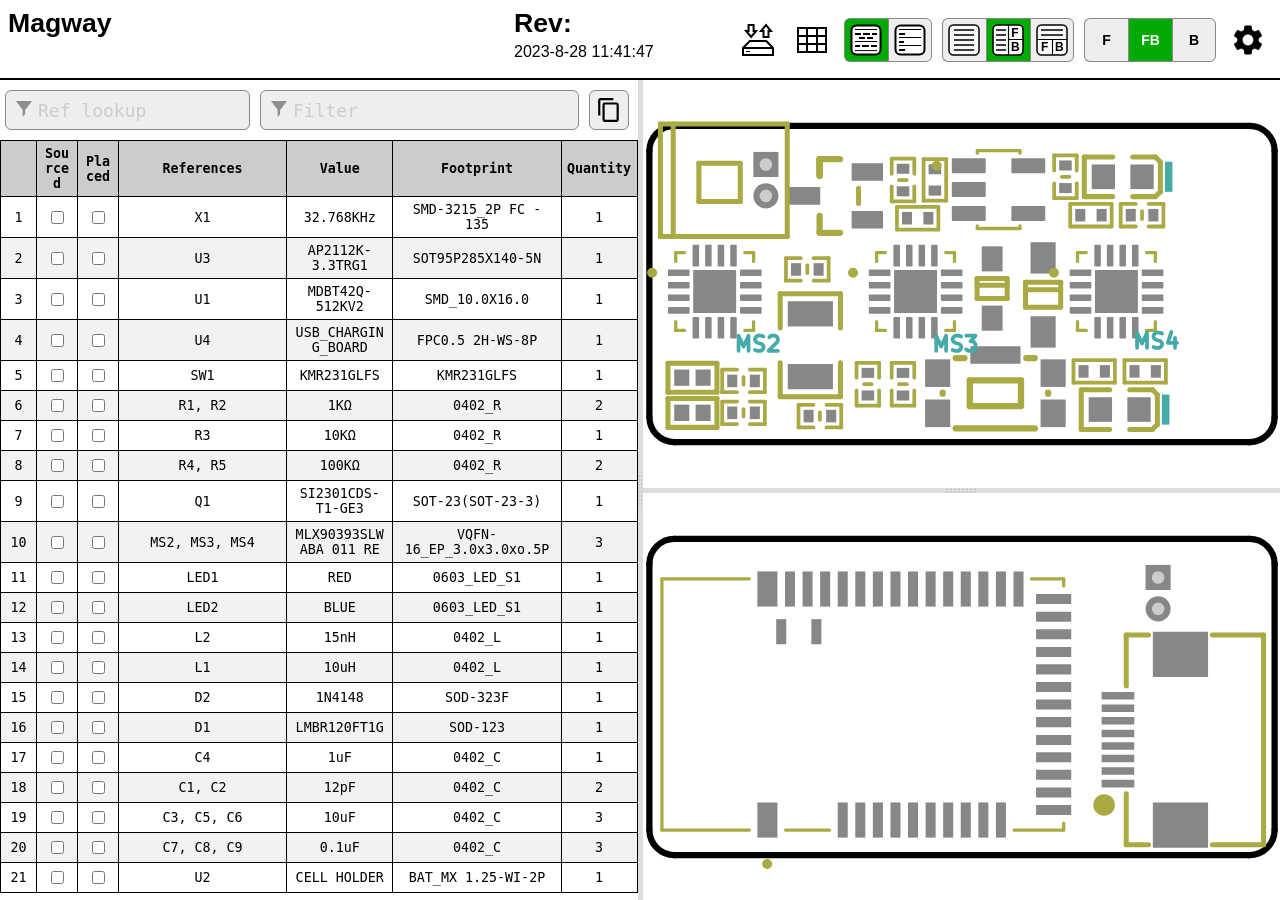
<file: pcb/PnPout/Magway.html>
﻿<!DOCTYPE html>
<html lang="en">

<head>
  <meta charset="UTF-8">
  <meta name="viewport" content="width=device-width, initial-scale=1.0">
  <title>Interactive BOM for KiCAD</title>
  <style type="text/css">
:root {
  --pcb-edge-color: black;
  --pad-color: #878787;
  --pad-hole-color: #CCCCCC;
  --pad-color-highlight: #D04040;
  --pin1-outline-color: #ffb629;
  --pin1-outline-color-highlight: #b4ff03;
  --silkscreen-edge-color: #aa4;
  --silkscreen-polygon-color: #4aa;
  --silkscreen-text-color: #4aa;
  --fabrication-edge-color: #907651;
  --fabrication-polygon-color: #907651;
  --fabrication-text-color: #a27c24;
  --track-color: #def5f1;
  --track-color-highlight: #D04040;
  --zone-color: #def5f1;
  --zone-color-highlight: #d0404080;
}

html, body {
  margin: 0px;
  height: 100%;
  font-family: Verdana, sans-serif;
}

.dark.topmostdiv {
  --pcb-edge-color: #eee;
  --pad-color: #808080;
  --pin1-outline-color: #ffa800;
  --pin1-outline-color-highlight: #ccff00;
  --track-color: #42524f;
  --zone-color: #42524f;
  background-color: #252c30;
  color: #eee;
}

button {
  background-color: #eee;
  border: 1px solid #888;
  color: black;
  height: 44px;
  width: 44px;
  text-align: center;
  text-decoration: none;
  display: inline-block;
  font-size: 14px;
  font-weight: bolder;
}

.dark button {
  /* This will be inverted */
  background-color: #c3b7b5;
}

button.depressed {
  background-color: #0a0;
  color: white;
}

.dark button.depressed {
  /* This will be inverted */
  background-color: #b3b;
}

button:focus {
  outline: 0;
}

button#tb-btn {
  background-image: url("data:image/svg+xml,%3Csvg xmlns='http://www.w3.org/2000/svg' viewBox='0 0 8.47 8.47'%3E%3Crect transform='translate(0 -288.53)' ry='1.17' y='288.8' x='.27' height='7.94' width='7.94' fill='%23f9f9f9'/%3E%3Cg transform='translate(0 -288.53)'%3E%3Crect width='7.94' height='7.94' x='.27' y='288.8' ry='1.17' fill='none' stroke='%23000' stroke-width='.4' stroke-linejoin='round'/%3E%3Cpath d='M1.32 290.12h5.82M1.32 291.45h5.82' fill='none' stroke='%23000' stroke-width='.4'/%3E%3Cpath d='M4.37 292.5v4.23M.26 292.63H8.2' fill='none' stroke='%23000' stroke-width='.3'/%3E%3Ctext font-weight='700' font-size='3.17' font-family='sans-serif'%3E%3Ctspan x='1.35' y='295.73'%3EF%3C/tspan%3E%3Ctspan x='5.03' y='295.68'%3EB%3C/tspan%3E%3C/text%3E%3C/g%3E%3C/svg%3E%0A");
}

button#lr-btn {
  background-image: url("data:image/svg+xml,%3Csvg xmlns='http://www.w3.org/2000/svg' viewBox='0 0 8.47 8.47'%3E%3Crect transform='translate(0 -288.53)' ry='1.17' y='288.8' x='.27' height='7.94' width='7.94' fill='%23f9f9f9'/%3E%3Cg transform='translate(0 -288.53)'%3E%3Crect width='7.94' height='7.94' x='.27' y='288.8' ry='1.17' fill='none' stroke='%23000' stroke-width='.4' stroke-linejoin='round'/%3E%3Cpath d='M1.06 290.12H3.7m-2.64 1.33H3.7m-2.64 1.32H3.7m-2.64 1.3H3.7m-2.64 1.33H3.7' fill='none' stroke='%23000' stroke-width='.4'/%3E%3Cpath d='M4.37 288.8v7.94m0-4.11h3.96' fill='none' stroke='%23000' stroke-width='.3'/%3E%3Ctext font-weight='700' font-size='3.17' font-family='sans-serif'%3E%3Ctspan x='5.11' y='291.96'%3EF%3C/tspan%3E%3Ctspan x='5.03' y='295.68'%3EB%3C/tspan%3E%3C/text%3E%3C/g%3E%3C/svg%3E%0A");
}

button#bom-btn {
  background-image: url("data:image/svg+xml,%3Csvg xmlns='http://www.w3.org/2000/svg' viewBox='0 0 8.47 8.47'%3E%3Crect transform='translate(0 -288.53)' ry='1.17' y='288.8' x='.27' height='7.94' width='7.94' fill='%23f9f9f9'/%3E%3Cg transform='translate(0 -288.53)' fill='none' stroke='%23000' stroke-width='.4'%3E%3Crect width='7.94' height='7.94' x='.27' y='288.8' ry='1.17' stroke-linejoin='round'/%3E%3Cpath d='M1.59 290.12h5.29M1.59 291.45h5.33M1.59 292.75h5.33M1.59 294.09h5.33M1.59 295.41h5.33'/%3E%3C/g%3E%3C/svg%3E");
}

button#bom-grouped-btn {
  background-image: url("data:image/svg+xml,%3Csvg xmlns='http://www.w3.org/2000/svg' width='32' height='32'%3E%3Cg stroke='%23000' stroke-linejoin='round' class='layer'%3E%3Crect width='29' height='29' x='1.5' y='1.5' stroke-width='2' fill='%23fff' rx='5' ry='5'/%3E%3Cpath stroke-linecap='square' stroke-width='2' d='M6 10h4m4 0h5m4 0h3M6.1 22h3m3.9 0h5m4 0h4m-16-8h4m4 0h4'/%3E%3Cpath stroke-linecap='null' d='M5 17.5h22M5 26.6h22M5 5.5h22'/%3E%3C/g%3E%3C/svg%3E");
}

button#bom-ungrouped-btn {
  background-image: url("data:image/svg+xml,%3Csvg xmlns='http://www.w3.org/2000/svg' width='32' height='32'%3E%3Cg stroke='%23000' stroke-linejoin='round' class='layer'%3E%3Crect width='29' height='29' x='1.5' y='1.5' stroke-width='2' fill='%23fff' rx='5' ry='5'/%3E%3Cpath stroke-linecap='square' stroke-width='2' d='M6 10h4m-4 8h3m-3 8h4'/%3E%3Cpath stroke-linecap='null' d='M5 13.5h22m-22 8h22M5 5.5h22'/%3E%3C/g%3E%3C/svg%3E");
}

button#bom-netlist-btn {
  background-image: url("data:image/svg+xml,%3Csvg xmlns='http://www.w3.org/2000/svg' width='32' height='32'%3E%3Cg fill='none' stroke='%23000' class='layer'%3E%3Crect width='29' height='29' x='1.5' y='1.5' stroke-width='2' fill='%23fff' rx='5' ry='5'/%3E%3Cpath stroke-width='2' d='M6 26l6-6v-8m13.8-6.3l-6 6v8'/%3E%3Ccircle cx='11.8' cy='9.5' r='2.8' stroke-width='2'/%3E%3Ccircle cx='19.8' cy='22.8' r='2.8' stroke-width='2'/%3E%3C/g%3E%3C/svg%3E");
}

button#copy {
  background-image: url("data:image/svg+xml,%3Csvg height='48' viewBox='0 0 48 48' width='48' xmlns='http://www.w3.org/2000/svg'%3E%3Cpath d='M0 0h48v48h-48z' fill='none'/%3E%3Cpath d='M32 2h-24c-2.21 0-4 1.79-4 4v28h4v-28h24v-4zm6 8h-22c-2.21 0-4 1.79-4 4v28c0 2.21 1.79 4 4 4h22c2.21 0 4-1.79 4-4v-28c0-2.21-1.79-4-4-4zm0 32h-22v-28h22v28z'/%3E%3C/svg%3E");
  background-position: 6px 6px;
  background-repeat: no-repeat;
  background-size: 26px 26px;
  border-radius: 6px;
  height: 40px;
  width: 40px;
  margin: 10px 5px;
}

button#copy:active {
    box-shadow: inset 0px 0px 5px #6c6c6c;
}

textarea.clipboard-temp {
  position: fixed;
  top: 0;
  left: 0;
  width: 2em;
  height: 2em;
  padding: 0;
  border: None;
  outline: None;
  box-shadow: None;
  background: transparent;
}

.left-most-button {
  border-right: 0;
  border-top-left-radius: 6px;
  border-bottom-left-radius: 6px;
}

.middle-button {
  border-right: 0;
}

.right-most-button {
  border-top-right-radius: 6px;
  border-bottom-right-radius: 6px;
}

.button-container {
  font-size: 0;
  margin: 10px 10px 10px 0px;
}

.dark .button-container {
  filter: invert(1);
}

.button-container button {
  background-size: 32px 32px;
  background-position: 5px 5px;
  background-repeat: no-repeat;
}

@media print {
  .hideonprint {
    display: none;
  }
}

canvas {
  cursor: crosshair;
}

canvas:active {
  cursor: grabbing;
}

.fileinfo {
  width: 100%;
  max-width: 1000px;
  border: none;
  padding: 5px;
}

.fileinfo .title {
  font-size: 20pt;
  font-weight: bold;
}

.fileinfo td {
  overflow: hidden;
  white-space: nowrap;
  max-width: 1px;
  width: 50%;
  text-overflow: ellipsis;
}

.bom {
  border-collapse: collapse;
  font-family: Consolas, "DejaVu Sans Mono", Monaco, monospace;
  font-size: 10pt;
  table-layout: fixed;
  width: 100%;
  margin-top: 1px;
}

.bom th, .bom td {
  border: 1px solid black;
  padding: 5px;
  word-wrap: break-word;
  text-align: center;
  position: relative;
}

.dark .bom th, .dark .bom td {
  border: 1px solid #777;
}

.bom th {
  background-color: #CCCCCC;
  background-clip: padding-box;
}

.dark .bom th {
  background-color: #3b4749;
}

.bom tr.highlighted:nth-child(n) {
  background-color: #cfc;
}

.dark .bom tr.highlighted:nth-child(n) {
  background-color: #226022;
}

.bom tr:nth-child(even) {
  background-color: #f2f2f2;
}

.dark .bom tr:nth-child(even) {
  background-color: #313b40;
}

.bom tr.checked {
  color: #aaa;
}

.dark .bom tr.checked {
  color: #666;
}

.bom tr {
  transition: background-color 0.2s;
}

.bom .numCol {
  width: 25px;
}

.bom .Description {
  width: 10%;
}

.bom .Part {
  width: 10%;
}

.bom .Value {
  width: 15%;
}

.bom .Quantity {
  width: 65px;
}

.bom th .sortmark {
  position: absolute;
  right: 1px;
  top: 1px;
  margin-top: -5px;
  border-width: 5px;
  border-style: solid;
  border-color: transparent transparent #221 transparent;
  transform-origin: 50% 85%;
  transition: opacity 0.2s, transform 0.4s;
}

.dark .bom th .sortmark {
  filter: invert(1);
}

.bom th .sortmark.none {
  opacity: 0;
}

.bom th .sortmark.desc {
  transform: rotate(180deg);
}

.bom th:hover .sortmark.none {
  opacity: 0.5;
}

.bom .bom-checkbox {
  width: 30px;
  position: relative;
  user-select: none;
  -moz-user-select: none;
}

.bom .bom-checkbox:before {
  content: "";
  position: absolute;
  border-width: 15px;
  border-style: solid;
  border-color: #51829f transparent transparent transparent;
  visibility: hidden;
  top: -15px;
}

.bom .bom-checkbox:after {
  content: "Double click to set/unset all";
  position: absolute;
  color: white;
  top: -35px;
  left: -26px;
  background: #51829f;
  padding: 5px 15px;
  border-radius: 8px;
  white-space: nowrap;
  visibility: hidden;
}

.bom .bom-checkbox:hover:before, .bom .bom-checkbox:hover:after {
  visibility: visible;
  transition: visibility 0.2s linear 1s;
}

.split {
  -webkit-box-sizing: border-box;
  -moz-box-sizing: border-box;
  box-sizing: border-box;
  overflow-y: auto;
  overflow-x: hidden;
  background-color: inherit;
}

.split.split-horizontal, .gutter.gutter-horizontal {
  height: 100%;
  float: left;
}

.gutter {
  background-color: #ddd;
  background-repeat: no-repeat;
  background-position: 50%;
  transition: background-color 0.3s;
}

.dark .gutter {
  background-color: #777;
}

.gutter.gutter-horizontal {
  background-image: url('[data-uri]');
  cursor: ew-resize;
  width: 5px;
}

.gutter.gutter-vertical {
  background-image: url('[data-uri]');
  cursor: ns-resize;
  height: 5px;
}

.searchbox {
  float: left;
  height: 40px;
  margin: 10px 5px;
  padding: 12px 32px;
  font-family: Consolas, "DejaVu Sans Mono", Monaco, monospace;
  font-size: 18px;
  box-sizing: border-box;
  border: 1px solid #888;
  border-radius: 6px;
  outline: none;
  background-color: #eee;
  transition: background-color 0.2s, border 0.2s;
  background-image: url('[data-uri]');
  background-position: 10px 10px;
  background-repeat: no-repeat;
}

.dark .searchbox {
  background-color: #111;
  color: #eee;
}

.searchbox::placeholder {
  color: #ccc;
}

.dark .searchbox::placeholder {
  color: #666;
}

.filter {
  width: calc(60% - 64px);
}

.reflookup {
  width: calc(40% - 10px);
}

input[type=text]:focus {
  background-color: white;
  border: 1px solid #333;
}

.dark input[type=text]:focus {
  background-color: #333;
  border: 1px solid #ccc;
}

mark.highlight {
  background-color: #5050ff;
  color: #fff;
  padding: 2px;
  border-radius: 6px;
}

.dark mark.highlight {
  background-color: #76a6da;
  color: #111;
}

.menubtn {
  background-color: white;
  border: none;
  background-image: url("data:image/svg+xml,%3Csvg xmlns='http://www.w3.org/2000/svg' width='36' height='36' viewBox='0 0 20 20'%3E%3Cpath fill='none' d='M0 0h20v20H0V0z'/%3E%3Cpath d='M15.95 10.78c.03-.25.05-.51.05-.78s-.02-.53-.06-.78l1.69-1.32c.15-.12.19-.34.1-.51l-1.6-2.77c-.1-.18-.31-.24-.49-.18l-1.99.8c-.42-.32-.86-.58-1.35-.78L12 2.34c-.03-.2-.2-.34-.4-.34H8.4c-.2 0-.36.14-.39.34l-.3 2.12c-.49.2-.94.47-1.35.78l-1.99-.8c-.18-.07-.39 0-.49.18l-1.6 2.77c-.1.18-.06.39.1.51l1.69 1.32c-.04.25-.07.52-.07.78s.02.53.06.78L2.37 12.1c-.15.12-.19.34-.1.51l1.6 2.77c.1.18.31.24.49.18l1.99-.8c.42.32.86.58 1.35.78l.3 2.12c.04.2.2.34.4.34h3.2c.2 0 .37-.14.39-.34l.3-2.12c.49-.2.94-.47 1.35-.78l1.99.8c.18.07.39 0 .49-.18l1.6-2.77c.1-.18.06-.39-.1-.51l-1.67-1.32zM10 13c-1.65 0-3-1.35-3-3s1.35-3 3-3 3 1.35 3 3-1.35 3-3 3z'/%3E%3C/svg%3E%0A");
  background-position: center;
  background-repeat: no-repeat;
}

.statsbtn {
  background-color: white;
  border: none;
  background-image: url("data:image/svg+xml,%3Csvg width='36' height='36' xmlns='http://www.w3.org/2000/svg'%3E%3Cpath d='M4 6h28v24H4V6zm0 8h28v8H4m9-16v24h10V5.8' fill='none' stroke='%23000' stroke-width='2'/%3E%3C/svg%3E");
  background-position: center;
  background-repeat: no-repeat;
}

.iobtn {
  background-color: white;
  border: none;
  background-image: url("data:image/svg+xml,%3Csvg xmlns='http://www.w3.org/2000/svg' width='36' height='36'%3E%3Cpath fill='none' stroke='%23000' stroke-width='2' d='M3 33v-7l6.8-7h16.5l6.7 7v7H3zM3.2 26H33M21 9l5-5.9 5 6h-2.5V15h-5V9H21zm-4.9 0l-5 6-5-6h2.5V3h5v6h2.5z'/%3E%3Cpath fill='none' stroke='%23000' d='M6.1 29.5H10'/%3E%3C/svg%3E");
  background-position: center;
  background-repeat: no-repeat;
}

.dark .statsbtn, .dark .savebtn, .dark .menubtn, .dark .iobtn {
  filter: invert(1);
}

.flexbox {
  display: flex;
  align-items: center;
  justify-content: space-between;
  width: 100%;
}

.savebtn {
  background-color: #d6d6d6;
  width: auto;
  height: 30px;
  flex-grow: 1;
  margin: 5px;
  border-radius: 4px;
}

.savebtn:active {
  background-color: #0a0;
  color: white;
}

.dark .savebtn:active {
  /* This will be inverted */
  background-color: #b3b;
}

.stats {
  border-collapse: collapse;
  font-size: 12pt;
  table-layout: fixed;
  width: 100%;
  min-width: 450px;
}

.dark .stats td {
  border: 1px solid #bbb;
}

.stats td {
  border: 1px solid black;
  padding: 5px;
  word-wrap: break-word;
  text-align: center;
  position: relative;
}

#checkbox-stats div {
  position: absolute;
  left: 0;
  top: 0;
  height: 100%;
  width: 100%;
  display: flex;
  align-items: center;
  justify-content: center;
}

#checkbox-stats .bar {
  background-color: rgba(28, 251, 0, 0.6);
}

.menu {
  position: relative;
  display: inline-block;
  margin: 10px 10px 10px 0px;
}

.menu-content {
  display: none;
  position: absolute;
  background-color: white;
  right: 0;
  min-width: 300px;
  box-shadow: 0px 8px 16px 0px rgba(0, 0, 0, 0.2);
  z-index: 100;
  padding: 8px;
}

.dark .menu-content {
  background-color: #111;
}

.menu:hover .menu-content {
  display: block;
}

.menu:hover .menubtn, .menu:hover .iobtn, .menu:hover .statsbtn {
  background-color: #eee;
}

.menu-label {
  display: inline-block;
  padding: 8px;
  border: 1px solid #ccc;
  border-top: 0;
  width: calc(100% - 18px);
}

.menu-label-top {
  border-top: 1px solid #ccc;
}

.menu-textbox {
  float: left;
  height: 24px;
  margin: 10px 5px;
  padding: 5px 5px;
  font-family: Consolas, "DejaVu Sans Mono", Monaco, monospace;
  font-size: 14px;
  box-sizing: border-box;
  border: 1px solid #888;
  border-radius: 4px;
  outline: none;
  background-color: #eee;
  transition: background-color 0.2s, border 0.2s;
  width: calc(100% - 10px);
}

.menu-textbox.invalid, .dark .menu-textbox.invalid {
  color: red;
}

.dark .menu-textbox {
  background-color: #222;
  color: #eee;
}

.radio-container {
  margin: 4px;
}

.topmostdiv {
  width: 100%;
  height: 100%;
  background-color: white;
  transition: background-color 0.3s;
}

#top {
  height: 78px;
  border-bottom: 2px solid black;
}

.dark #top {
  border-bottom: 2px solid #ccc;
}

#dbg {
  display: block;
}

::-webkit-scrollbar {
  width: 8px;
}

::-webkit-scrollbar-track {
  background: #aaa;
}

::-webkit-scrollbar-thumb {
  background: #666;
  border-radius: 3px;
}

::-webkit-scrollbar-thumb:hover {
  background: #555;
}

.slider {
  -webkit-appearance: none;
  width: 100%;
  margin: 3px 0;
  padding: 0;
  outline: none;
  opacity: 0.7;
  -webkit-transition: .2s;
  transition: opacity .2s;
  border-radius: 3px;
}

.slider:hover {
  opacity: 1;
}

.slider:focus {
  outline: none;
}

.slider::-webkit-slider-runnable-track {
  -webkit-appearance: none;
  width: 100%;
  height: 8px;
  background: #d3d3d3;
  border-radius: 3px;
  border: none;
}

.slider::-webkit-slider-thumb {
  -webkit-appearance: none;
  width: 15px;
  height: 15px;
  border-radius: 50%;
  background: #0a0;
  cursor: pointer;
  margin-top: -4px;
}

.dark .slider::-webkit-slider-thumb {
  background: #3d3;
}

.slider::-moz-range-thumb {
  width: 15px;
  height: 15px;
  border-radius: 50%;
  background: #0a0;
  cursor: pointer;
}

.slider::-moz-range-track {
  height: 8px;
  background: #d3d3d3;
  border-radius: 3px;
}

.dark .slider::-moz-range-thumb {
  background: #3d3;
}

.slider::-ms-track {
  width: 100%;
  height: 8px;
  border-width: 3px 0;
  background: transparent;
  border-color: transparent;
  color: transparent;
  transition: opacity .2s;
}

.slider::-ms-fill-lower {
  background: #d3d3d3;
  border: none;
  border-radius: 3px;
}

.slider::-ms-fill-upper {
  background: #d3d3d3;
  border: none;
  border-radius: 3px;
}

.slider::-ms-thumb {
  width: 15px;
  height: 15px;
  border-radius: 50%;
  background: #0a0;
  cursor: pointer;
  margin: 0;
}

.shameless-plug {
  font-size: 0.8em;
  text-align: center;
  display: block;
}

a {
  color: #0278a4;
}

.dark a {
  color: #00b9fd;
}

#frontcanvas, #backcanvas {
    touch-action: none;
}


  </style>
  <script type="text/javascript" >
///////////////////////////////////////////////
/*
  Split.js - v1.3.5
  MIT License
  https://github.com/nathancahill/Split.js
*/
!function(e,t){"object"==typeof exports&&"undefined"!=typeof module?module.exports=t():"function"==typeof define&&define.amd?define(t):e.Split=t()}(this,function(){"use strict";var e=window,t=e.document,n="addEventListener",i="removeEventListener",r="getBoundingClientRect",s=function(){return!1},o=e.attachEvent&&!e[n],a=["","-webkit-","-moz-","-o-"].filter(function(e){var n=t.createElement("div");return n.style.cssText="width:"+e+"calc(9px)",!!n.style.length}).shift()+"calc",l=function(e){return"string"==typeof e||e instanceof String?t.querySelector(e):e};return function(u,c){function z(e,t,n){var i=A(y,t,n);Object.keys(i).forEach(function(t){return e.style[t]=i[t]})}function h(e,t){var n=B(y,t);Object.keys(n).forEach(function(t){return e.style[t]=n[t]})}function f(e){var t=E[this.a],n=E[this.b],i=t.size+n.size;t.size=e/this.size*i,n.size=i-e/this.size*i,z(t.element,t.size,this.aGutterSize),z(n.element,n.size,this.bGutterSize)}function m(e){var t;this.dragging&&((t="touches"in e?e.touches[0][b]-this.start:e[b]-this.start)<=E[this.a].minSize+M+this.aGutterSize?t=E[this.a].minSize+this.aGutterSize:t>=this.size-(E[this.b].minSize+M+this.bGutterSize)&&(t=this.size-(E[this.b].minSize+this.bGutterSize)),f.call(this,t),c.onDrag&&c.onDrag())}function g(){var e=E[this.a].element,t=E[this.b].element;this.size=e[r]()[y]+t[r]()[y]+this.aGutterSize+this.bGutterSize,this.start=e[r]()[G]}function d(){var t=this,n=E[t.a].element,r=E[t.b].element;t.dragging&&c.onDragEnd&&c.onDragEnd(),t.dragging=!1,e[i]("mouseup",t.stop),e[i]("touchend",t.stop),e[i]("touchcancel",t.stop),t.parent[i]("mousemove",t.move),t.parent[i]("touchmove",t.move),delete t.stop,delete t.move,n[i]("selectstart",s),n[i]("dragstart",s),r[i]("selectstart",s),r[i]("dragstart",s),n.style.userSelect="",n.style.webkitUserSelect="",n.style.MozUserSelect="",n.style.pointerEvents="",r.style.userSelect="",r.style.webkitUserSelect="",r.style.MozUserSelect="",r.style.pointerEvents="",t.gutter.style.cursor="",t.parent.style.cursor=""}function S(t){var i=this,r=E[i.a].element,o=E[i.b].element;!i.dragging&&c.onDragStart&&c.onDragStart(),t.preventDefault(),i.dragging=!0,i.move=m.bind(i),i.stop=d.bind(i),e[n]("mouseup",i.stop),e[n]("touchend",i.stop),e[n]("touchcancel",i.stop),i.parent[n]("mousemove",i.move),i.parent[n]("touchmove",i.move),r[n]("selectstart",s),r[n]("dragstart",s),o[n]("selectstart",s),o[n]("dragstart",s),r.style.userSelect="none",r.style.webkitUserSelect="none",r.style.MozUserSelect="none",r.style.pointerEvents="none",o.style.userSelect="none",o.style.webkitUserSelect="none",o.style.MozUserSelect="none",o.style.pointerEvents="none",i.gutter.style.cursor=j,i.parent.style.cursor=j,g.call(i)}function v(e){e.forEach(function(t,n){if(n>0){var i=F[n-1],r=E[i.a],s=E[i.b];r.size=e[n-1],s.size=t,z(r.element,r.size,i.aGutterSize),z(s.element,s.size,i.bGutterSize)}})}function p(){F.forEach(function(e){e.parent.removeChild(e.gutter),E[e.a].element.style[y]="",E[e.b].element.style[y]=""})}void 0===c&&(c={});var y,b,G,E,w=l(u[0]).parentNode,D=e.getComputedStyle(w).flexDirection,U=c.sizes||u.map(function(){return 100/u.length}),k=void 0!==c.minSize?c.minSize:100,x=Array.isArray(k)?k:u.map(function(){return k}),L=void 0!==c.gutterSize?c.gutterSize:10,M=void 0!==c.snapOffset?c.snapOffset:30,O=c.direction||"horizontal",j=c.cursor||("horizontal"===O?"ew-resize":"ns-resize"),C=c.gutter||function(e,n){var i=t.createElement("div");return i.className="gutter gutter-"+n,i},A=c.elementStyle||function(e,t,n){var i={};return"string"==typeof t||t instanceof String?i[e]=t:i[e]=o?t+"%":a+"("+t+"% - "+n+"px)",i},B=c.gutterStyle||function(e,t){return n={},n[e]=t+"px",n;var n};"horizontal"===O?(y="width","clientWidth",b="clientX",G="left","paddingLeft"):"vertical"===O&&(y="height","clientHeight",b="clientY",G="top","paddingTop");var F=[];return E=u.map(function(e,t){var i,s={element:l(e),size:U[t],minSize:x[t]};if(t>0&&(i={a:t-1,b:t,dragging:!1,isFirst:1===t,isLast:t===u.length-1,direction:O,parent:w},i.aGutterSize=L,i.bGutterSize=L,i.isFirst&&(i.aGutterSize=L/2),i.isLast&&(i.bGutterSize=L/2),"row-reverse"===D||"column-reverse"===D)){var a=i.a;i.a=i.b,i.b=a}if(!o&&t>0){var c=C(t,O);h(c,L),c[n]("mousedown",S.bind(i)),c[n]("touchstart",S.bind(i)),w.insertBefore(c,s.element),i.gutter=c}0===t||t===u.length-1?z(s.element,s.size,L/2):z(s.element,s.size,L);var f=s.element[r]()[y];return f<s.minSize&&(s.minSize=f),t>0&&F.push(i),s}),o?{setSizes:v,destroy:p}:{setSizes:v,getSizes:function(){return E.map(function(e){return e.size})},collapse:function(e){if(e===F.length){var t=F[e-1];g.call(t),o||f.call(t,t.size-t.bGutterSize)}else{var n=F[e];g.call(n),o||f.call(n,n.aGutterSize)}},destroy:p}}});

///////////////////////////////////////////////

///////////////////////////////////////////////
// Copyright (c) 2013 Pieroxy <pieroxy@pieroxy.net>
// This work is free. You can redistribute it and/or modify it
// under the terms of the WTFPL, Version 2
// For more information see LICENSE.txt or http://www.wtfpl.net/
//
// For more information, the home page:
// http://pieroxy.net/blog/pages/lz-string/testing.html
//
// LZ-based compression algorithm, version 1.4.4
var LZString=function(){var o=String.fromCharCode,i={};var n={decompressFromBase64:function(o){return null==o?"":""==o?null:n._decompress(o.length,32,function(n){return function(o,n){if(!i[o]){i[o]={};for(var t=0;t<o.length;t++)i[o][o.charAt(t)]=t}return i[o][n]}("ABCDEFGHIJKLMNOPQRSTUVWXYZabcdefghijklmnopqrstuvwxyz0123456789+/=",o.charAt(n))})},_decompress:function(i,n,t){var r,e,a,s,p,u,l,f=[],c=4,d=4,h=3,v="",g=[],m={val:t(0),position:n,index:1};for(r=0;r<3;r+=1)f[r]=r;for(a=0,p=Math.pow(2,2),u=1;u!=p;)s=m.val&m.position,m.position>>=1,0==m.position&&(m.position=n,m.val=t(m.index++)),a|=(s>0?1:0)*u,u<<=1;switch(a){case 0:for(a=0,p=Math.pow(2,8),u=1;u!=p;)s=m.val&m.position,m.position>>=1,0==m.position&&(m.position=n,m.val=t(m.index++)),a|=(s>0?1:0)*u,u<<=1;l=o(a);break;case 1:for(a=0,p=Math.pow(2,16),u=1;u!=p;)s=m.val&m.position,m.position>>=1,0==m.position&&(m.position=n,m.val=t(m.index++)),a|=(s>0?1:0)*u,u<<=1;l=o(a);break;case 2:return""}for(f[3]=l,e=l,g.push(l);;){if(m.index>i)return"";for(a=0,p=Math.pow(2,h),u=1;u!=p;)s=m.val&m.position,m.position>>=1,0==m.position&&(m.position=n,m.val=t(m.index++)),a|=(s>0?1:0)*u,u<<=1;switch(l=a){case 0:for(a=0,p=Math.pow(2,8),u=1;u!=p;)s=m.val&m.position,m.position>>=1,0==m.position&&(m.position=n,m.val=t(m.index++)),a|=(s>0?1:0)*u,u<<=1;f[d++]=o(a),l=d-1,c--;break;case 1:for(a=0,p=Math.pow(2,16),u=1;u!=p;)s=m.val&m.position,m.position>>=1,0==m.position&&(m.position=n,m.val=t(m.index++)),a|=(s>0?1:0)*u,u<<=1;f[d++]=o(a),l=d-1,c--;break;case 2:return g.join("")}if(0==c&&(c=Math.pow(2,h),h++),f[l])v=f[l];else{if(l!==d)return null;v=e+e.charAt(0)}g.push(v),f[d++]=e+v.charAt(0),e=v,0==--c&&(c=Math.pow(2,h),h++)}}};return n}();"function"==typeof define&&define.amd?define(function(){return LZString}):"undefined"!=typeof module&&null!=module?module.exports=LZString:"undefined"!=typeof angular&&null!=angular&&angular.module("LZString",[]).factory("LZString",function(){return LZString});
///////////////////////////////////////////////

///////////////////////////////////////////////
/*!
 * PEP v0.4.3 | https://github.com/jquery/PEP
 * Copyright jQuery Foundation and other contributors | http://jquery.org/license
 */
!function(a,b){"object"==typeof exports&&"undefined"!=typeof module?module.exports=b():"function"==typeof define&&define.amd?define(b):a.PointerEventsPolyfill=b()}(this,function(){"use strict";function a(a,b){b=b||Object.create(null);var c=document.createEvent("Event");c.initEvent(a,b.bubbles||!1,b.cancelable||!1);
for(var d,e=2;e<m.length;e++)d=m[e],c[d]=b[d]||n[e];c.buttons=b.buttons||0;
var f=0;return f=b.pressure&&c.buttons?b.pressure:c.buttons?.5:0,c.x=c.clientX,c.y=c.clientY,c.pointerId=b.pointerId||0,c.width=b.width||0,c.height=b.height||0,c.pressure=f,c.tiltX=b.tiltX||0,c.tiltY=b.tiltY||0,c.twist=b.twist||0,c.tangentialPressure=b.tangentialPressure||0,c.pointerType=b.pointerType||"",c.hwTimestamp=b.hwTimestamp||0,c.isPrimary=b.isPrimary||!1,c}function b(){this.array=[],this.size=0}function c(a,b,c,d){this.addCallback=a.bind(d),this.removeCallback=b.bind(d),this.changedCallback=c.bind(d),A&&(this.observer=new A(this.mutationWatcher.bind(this)))}function d(a){return"body /shadow-deep/ "+e(a)}function e(a){return'[touch-action="'+a+'"]'}function f(a){return"{ -ms-touch-action: "+a+"; touch-action: "+a+"; }"}function g(){if(F){D.forEach(function(a){String(a)===a?(E+=e(a)+f(a)+"\n",G&&(E+=d(a)+f(a)+"\n")):(E+=a.selectors.map(e)+f(a.rule)+"\n",G&&(E+=a.selectors.map(d)+f(a.rule)+"\n"))});var a=document.createElement("style");a.textContent=E,document.head.appendChild(a)}}function h(){if(!window.PointerEvent){if(window.PointerEvent=a,window.navigator.msPointerEnabled){var b=window.navigator.msMaxTouchPoints;Object.defineProperty(window.navigator,"maxTouchPoints",{value:b,enumerable:!0}),u.registerSource("ms",_)}else Object.defineProperty(window.navigator,"maxTouchPoints",{value:0,enumerable:!0}),u.registerSource("mouse",N),void 0!==window.ontouchstart&&u.registerSource("touch",V);u.register(document)}}function i(a){if(!u.pointermap.has(a)){var b=new Error("InvalidPointerId");throw b.name="InvalidPointerId",b}}function j(a){for(var b=a.parentNode;b&&b!==a.ownerDocument;)b=b.parentNode;if(!b){var c=new Error("InvalidStateError");throw c.name="InvalidStateError",c}}function k(a){var b=u.pointermap.get(a);return 0!==b.buttons}function l(){window.Element&&!Element.prototype.setPointerCapture&&Object.defineProperties(Element.prototype,{setPointerCapture:{value:W},releasePointerCapture:{value:X},hasPointerCapture:{value:Y}})}
var m=["bubbles","cancelable","view","detail","screenX","screenY","clientX","clientY","ctrlKey","altKey","shiftKey","metaKey","button","relatedTarget","pageX","pageY"],n=[!1,!1,null,null,0,0,0,0,!1,!1,!1,!1,0,null,0,0],o=window.Map&&window.Map.prototype.forEach,p=o?Map:b;b.prototype={set:function(a,b){return void 0===b?this["delete"](a):(this.has(a)||this.size++,void(this.array[a]=b))},has:function(a){return void 0!==this.array[a]},"delete":function(a){this.has(a)&&(delete this.array[a],this.size--)},get:function(a){return this.array[a]},clear:function(){this.array.length=0,this.size=0},forEach:function(a,b){return this.array.forEach(function(c,d){a.call(b,c,d,this)},this)}};var q=["bubbles","cancelable","view","detail","screenX","screenY","clientX","clientY","ctrlKey","altKey","shiftKey","metaKey","button","relatedTarget","buttons","pointerId","width","height","pressure","tiltX","tiltY","pointerType","hwTimestamp","isPrimary","type","target","currentTarget","which","pageX","pageY","timeStamp"],r=[!1,!1,null,null,0,0,0,0,!1,!1,!1,!1,0,null,0,0,0,0,0,0,0,"",0,!1,"",null,null,0,0,0,0],s={pointerover:1,pointerout:1,pointerenter:1,pointerleave:1},t="undefined"!=typeof SVGElementInstance,u={pointermap:new p,eventMap:Object.create(null),captureInfo:Object.create(null),eventSources:Object.create(null),eventSourceList:[],registerSource:function(a,b){var c=b,d=c.events;d&&(d.forEach(function(a){c[a]&&(this.eventMap[a]=c[a].bind(c))},this),this.eventSources[a]=c,this.eventSourceList.push(c))},register:function(a){for(var b,c=this.eventSourceList.length,d=0;d<c&&(b=this.eventSourceList[d]);d++)
b.register.call(b,a)},unregister:function(a){for(var b,c=this.eventSourceList.length,d=0;d<c&&(b=this.eventSourceList[d]);d++)
b.unregister.call(b,a)},contains:function(a,b){try{return a.contains(b)}catch(c){return!1}},down:function(a){a.bubbles=!0,this.fireEvent("pointerdown",a)},move:function(a){a.bubbles=!0,this.fireEvent("pointermove",a)},up:function(a){a.bubbles=!0,this.fireEvent("pointerup",a)},enter:function(a){a.bubbles=!1,this.fireEvent("pointerenter",a)},leave:function(a){a.bubbles=!1,this.fireEvent("pointerleave",a)},over:function(a){a.bubbles=!0,this.fireEvent("pointerover",a)},out:function(a){a.bubbles=!0,this.fireEvent("pointerout",a)},cancel:function(a){a.bubbles=!0,this.fireEvent("pointercancel",a)},leaveOut:function(a){this.out(a),this.propagate(a,this.leave,!1)},enterOver:function(a){this.over(a),this.propagate(a,this.enter,!0)},eventHandler:function(a){if(!a._handledByPE){var b=a.type,c=this.eventMap&&this.eventMap[b];c&&c(a),a._handledByPE=!0}},listen:function(a,b){b.forEach(function(b){this.addEvent(a,b)},this)},unlisten:function(a,b){b.forEach(function(b){this.removeEvent(a,b)},this)},addEvent:function(a,b){a.addEventListener(b,this.boundHandler)},removeEvent:function(a,b){a.removeEventListener(b,this.boundHandler)},makeEvent:function(b,c){this.captureInfo[c.pointerId]&&(c.relatedTarget=null);var d=new a(b,c);return c.preventDefault&&(d.preventDefault=c.preventDefault),d._target=d._target||c.target,d},fireEvent:function(a,b){var c=this.makeEvent(a,b);return this.dispatchEvent(c)},cloneEvent:function(a){for(var b,c=Object.create(null),d=0;d<q.length;d++)b=q[d],c[b]=a[b]||r[d],!t||"target"!==b&&"relatedTarget"!==b||c[b]instanceof SVGElementInstance&&(c[b]=c[b].correspondingUseElement);return a.preventDefault&&(c.preventDefault=function(){a.preventDefault()}),c},getTarget:function(a){var b=this.captureInfo[a.pointerId];return b?a._target!==b&&a.type in s?void 0:b:a._target},propagate:function(a,b,c){for(var d=a.target,e=[];d!==document&&!d.contains(a.relatedTarget);) if(e.push(d),d=d.parentNode,!d)return;c&&e.reverse(),e.forEach(function(c){a.target=c,b.call(this,a)},this)},setCapture:function(b,c,d){this.captureInfo[b]&&this.releaseCapture(b,d),this.captureInfo[b]=c,this.implicitRelease=this.releaseCapture.bind(this,b,d),document.addEventListener("pointerup",this.implicitRelease),document.addEventListener("pointercancel",this.implicitRelease);var e=new a("gotpointercapture");e.pointerId=b,e._target=c,d||this.asyncDispatchEvent(e)},releaseCapture:function(b,c){var d=this.captureInfo[b];if(d){this.captureInfo[b]=void 0,document.removeEventListener("pointerup",this.implicitRelease),document.removeEventListener("pointercancel",this.implicitRelease);var e=new a("lostpointercapture");e.pointerId=b,e._target=d,c||this.asyncDispatchEvent(e)}},dispatchEvent:/*scope.external.dispatchEvent || */function(a){var b=this.getTarget(a);if(b)return b.dispatchEvent(a)},asyncDispatchEvent:function(a){requestAnimationFrame(this.dispatchEvent.bind(this,a))}};u.boundHandler=u.eventHandler.bind(u);var v={shadow:function(a){if(a)return a.shadowRoot||a.webkitShadowRoot},canTarget:function(a){return a&&Boolean(a.elementFromPoint)},targetingShadow:function(a){var b=this.shadow(a);if(this.canTarget(b))return b},olderShadow:function(a){var b=a.olderShadowRoot;if(!b){var c=a.querySelector("shadow");c&&(b=c.olderShadowRoot)}return b},allShadows:function(a){for(var b=[],c=this.shadow(a);c;)b.push(c),c=this.olderShadow(c);return b},searchRoot:function(a,b,c){if(a){var d,e,f=a.elementFromPoint(b,c);for(e=this.targetingShadow(f);e;){if(d=e.elementFromPoint(b,c)){var g=this.targetingShadow(d);return this.searchRoot(g,b,c)||d} e=this.olderShadow(e)} return f}},owner:function(a){
for(var b=a;b.parentNode;)b=b.parentNode;
return b.nodeType!==Node.DOCUMENT_NODE&&b.nodeType!==Node.DOCUMENT_FRAGMENT_NODE&&(b=document),b},findTarget:function(a){var b=a.clientX,c=a.clientY,d=this.owner(a.target);
return d.elementFromPoint(b,c)||(d=document),this.searchRoot(d,b,c)}},w=Array.prototype.forEach.call.bind(Array.prototype.forEach),x=Array.prototype.map.call.bind(Array.prototype.map),y=Array.prototype.slice.call.bind(Array.prototype.slice),z=Array.prototype.filter.call.bind(Array.prototype.filter),A=window.MutationObserver||window.WebKitMutationObserver,B="[touch-action]",C={subtree:!0,childList:!0,attributes:!0,attributeOldValue:!0,attributeFilter:["touch-action"]};c.prototype={watchSubtree:function(a){
//
this.observer&&v.canTarget(a)&&this.observer.observe(a,C)},enableOnSubtree:function(a){this.watchSubtree(a),a===document&&"complete"!==document.readyState?this.installOnLoad():this.installNewSubtree(a)},installNewSubtree:function(a){w(this.findElements(a),this.addElement,this)},findElements:function(a){return a.querySelectorAll?a.querySelectorAll(B):[]},removeElement:function(a){this.removeCallback(a)},addElement:function(a){this.addCallback(a)},elementChanged:function(a,b){this.changedCallback(a,b)},concatLists:function(a,b){return a.concat(y(b))},
installOnLoad:function(){document.addEventListener("readystatechange",function(){"complete"===document.readyState&&this.installNewSubtree(document)}.bind(this))},isElement:function(a){return a.nodeType===Node.ELEMENT_NODE},flattenMutationTree:function(a){
var b=x(a,this.findElements,this);
return b.push(z(a,this.isElement)),b.reduce(this.concatLists,[])},mutationWatcher:function(a){a.forEach(this.mutationHandler,this)},mutationHandler:function(a){if("childList"===a.type){var b=this.flattenMutationTree(a.addedNodes);b.forEach(this.addElement,this);var c=this.flattenMutationTree(a.removedNodes);c.forEach(this.removeElement,this)}else"attributes"===a.type&&this.elementChanged(a.target,a.oldValue)}};var D=["none","auto","pan-x","pan-y",{rule:"pan-x pan-y",selectors:["pan-x pan-y","pan-y pan-x"]}],E="",F=window.PointerEvent||window.MSPointerEvent,G=!window.ShadowDOMPolyfill&&document.head.createShadowRoot,H=u.pointermap,I=25,J=[1,4,2,8,16],K=!1;try{K=1===new MouseEvent("test",{buttons:1}).buttons}catch(L){}
var M,N={POINTER_ID:1,POINTER_TYPE:"mouse",events:["mousedown","mousemove","mouseup","mouseover","mouseout"],register:function(a){u.listen(a,this.events)},unregister:function(a){u.unlisten(a,this.events)},lastTouches:[],
isEventSimulatedFromTouch:function(a){for(var b,c=this.lastTouches,d=a.clientX,e=a.clientY,f=0,g=c.length;f<g&&(b=c[f]);f++){
var h=Math.abs(d-b.x),i=Math.abs(e-b.y);if(h<=I&&i<=I)return!0}},prepareEvent:function(a){var b=u.cloneEvent(a),c=b.preventDefault;return b.preventDefault=function(){a.preventDefault(),c()},b.pointerId=this.POINTER_ID,b.isPrimary=!0,b.pointerType=this.POINTER_TYPE,b},prepareButtonsForMove:function(a,b){var c=H.get(this.POINTER_ID);
0!==b.which&&c?a.buttons=c.buttons:a.buttons=0,b.buttons=a.buttons},mousedown:function(a){if(!this.isEventSimulatedFromTouch(a)){var b=H.get(this.POINTER_ID),c=this.prepareEvent(a);K||(c.buttons=J[c.button],b&&(c.buttons|=b.buttons),a.buttons=c.buttons),H.set(this.POINTER_ID,a),b&&0!==b.buttons?u.move(c):u.down(c)}},mousemove:function(a){if(!this.isEventSimulatedFromTouch(a)){var b=this.prepareEvent(a);K||this.prepareButtonsForMove(b,a),b.button=-1,H.set(this.POINTER_ID,a),u.move(b)}},mouseup:function(a){if(!this.isEventSimulatedFromTouch(a)){var b=H.get(this.POINTER_ID),c=this.prepareEvent(a);if(!K){var d=J[c.button];
c.buttons=b?b.buttons&~d:0,a.buttons=c.buttons}H.set(this.POINTER_ID,a),
c.buttons&=~J[c.button],0===c.buttons?u.up(c):u.move(c)}},mouseover:function(a){if(!this.isEventSimulatedFromTouch(a)){var b=this.prepareEvent(a);K||this.prepareButtonsForMove(b,a),b.button=-1,H.set(this.POINTER_ID,a),u.enterOver(b)}},mouseout:function(a){if(!this.isEventSimulatedFromTouch(a)){var b=this.prepareEvent(a);K||this.prepareButtonsForMove(b,a),b.button=-1,u.leaveOut(b)}},cancel:function(a){var b=this.prepareEvent(a);u.cancel(b),this.deactivateMouse()},deactivateMouse:function(){H["delete"](this.POINTER_ID)}},O=u.captureInfo,P=v.findTarget.bind(v),Q=v.allShadows.bind(v),R=u.pointermap,S=2500,T=200,U="touch-action",V={events:["touchstart","touchmove","touchend","touchcancel"],register:function(a){M.enableOnSubtree(a)},unregister:function(){},elementAdded:function(a){var b=a.getAttribute(U),c=this.touchActionToScrollType(b);c&&(a._scrollType=c,u.listen(a,this.events),
Q(a).forEach(function(a){a._scrollType=c,u.listen(a,this.events)},this))},elementRemoved:function(a){a._scrollType=void 0,u.unlisten(a,this.events),
Q(a).forEach(function(a){a._scrollType=void 0,u.unlisten(a,this.events)},this)},elementChanged:function(a,b){var c=a.getAttribute(U),d=this.touchActionToScrollType(c),e=this.touchActionToScrollType(b);
d&&e?(a._scrollType=d,Q(a).forEach(function(a){a._scrollType=d},this)):e?this.elementRemoved(a):d&&this.elementAdded(a)},scrollTypes:{EMITTER:"none",XSCROLLER:"pan-x",YSCROLLER:"pan-y",SCROLLER:/^(?:pan-x pan-y)|(?:pan-y pan-x)|auto$/},touchActionToScrollType:function(a){var b=a,c=this.scrollTypes;return"none"===b?"none":b===c.XSCROLLER?"X":b===c.YSCROLLER?"Y":c.SCROLLER.exec(b)?"XY":void 0},POINTER_TYPE:"touch",firstTouch:null,isPrimaryTouch:function(a){return this.firstTouch===a.identifier},setPrimaryTouch:function(a){
(0===R.size||1===R.size&&R.has(1))&&(this.firstTouch=a.identifier,this.firstXY={X:a.clientX,Y:a.clientY},this.scrolling=!1,this.cancelResetClickCount())},removePrimaryPointer:function(a){a.isPrimary&&(this.firstTouch=null,this.firstXY=null,this.resetClickCount())},clickCount:0,resetId:null,resetClickCount:function(){var a=function(){this.clickCount=0,this.resetId=null}.bind(this);this.resetId=setTimeout(a,T)},cancelResetClickCount:function(){this.resetId&&clearTimeout(this.resetId)},typeToButtons:function(a){var b=0;return"touchstart"!==a&&"touchmove"!==a||(b=1),b},touchToPointer:function(a){var b=this.currentTouchEvent,c=u.cloneEvent(a),d=c.pointerId=a.identifier+2;c.target=O[d]||P(c),c.bubbles=!0,c.cancelable=!0,c.detail=this.clickCount,c.button=0,c.buttons=this.typeToButtons(b.type),c.width=2*(a.radiusX||a.webkitRadiusX||0),c.height=2*(a.radiusY||a.webkitRadiusY||0),c.pressure=a.force||a.webkitForce||.5,c.isPrimary=this.isPrimaryTouch(a),c.pointerType=this.POINTER_TYPE,
c.altKey=b.altKey,c.ctrlKey=b.ctrlKey,c.metaKey=b.metaKey,c.shiftKey=b.shiftKey;
var e=this;return c.preventDefault=function(){e.scrolling=!1,e.firstXY=null,b.preventDefault()},c},processTouches:function(a,b){var c=a.changedTouches;this.currentTouchEvent=a;for(var d,e=0;e<c.length;e++)d=c[e],b.call(this,this.touchToPointer(d))},
shouldScroll:function(a){if(this.firstXY){var b,c=a.currentTarget._scrollType;if("none"===c)
b=!1;else if("XY"===c)
b=!0;else{var d=a.changedTouches[0],e=c,f="Y"===c?"X":"Y",g=Math.abs(d["client"+e]-this.firstXY[e]),h=Math.abs(d["client"+f]-this.firstXY[f]);
b=g>=h}return this.firstXY=null,b}},findTouch:function(a,b){for(var c,d=0,e=a.length;d<e&&(c=a[d]);d++)if(c.identifier===b)return!0},
vacuumTouches:function(a){var b=a.touches;
if(R.size>=b.length){var c=[];R.forEach(function(a,d){
if(1!==d&&!this.findTouch(b,d-2)){var e=a.out;c.push(e)}},this),c.forEach(this.cancelOut,this)}},touchstart:function(a){this.vacuumTouches(a),this.setPrimaryTouch(a.changedTouches[0]),this.dedupSynthMouse(a),this.scrolling||(this.clickCount++,this.processTouches(a,this.overDown))},overDown:function(a){R.set(a.pointerId,{target:a.target,out:a,outTarget:a.target}),u.enterOver(a),u.down(a)},touchmove:function(a){this.scrolling||(this.shouldScroll(a)?(this.scrolling=!0,this.touchcancel(a)):(a.preventDefault(),this.processTouches(a,this.moveOverOut)))},moveOverOut:function(a){var b=a,c=R.get(b.pointerId);
if(c){var d=c.out,e=c.outTarget;u.move(b),d&&e!==b.target&&(d.relatedTarget=b.target,b.relatedTarget=e,
d.target=e,b.target?(u.leaveOut(d),u.enterOver(b)):(
b.target=e,b.relatedTarget=null,this.cancelOut(b))),c.out=b,c.outTarget=b.target}},touchend:function(a){this.dedupSynthMouse(a),this.processTouches(a,this.upOut)},upOut:function(a){this.scrolling||(u.up(a),u.leaveOut(a)),this.cleanUpPointer(a)},touchcancel:function(a){this.processTouches(a,this.cancelOut)},cancelOut:function(a){u.cancel(a),u.leaveOut(a),this.cleanUpPointer(a)},cleanUpPointer:function(a){R["delete"](a.pointerId),this.removePrimaryPointer(a)},
dedupSynthMouse:function(a){var b=N.lastTouches,c=a.changedTouches[0];
if(this.isPrimaryTouch(c)){
var d={x:c.clientX,y:c.clientY};b.push(d);var e=function(a,b){var c=a.indexOf(b);c>-1&&a.splice(c,1)}.bind(null,b,d);setTimeout(e,S)}}};M=new c(V.elementAdded,V.elementRemoved,V.elementChanged,V);var W,X,Y,Z=u.pointermap,$=window.MSPointerEvent&&"number"==typeof window.MSPointerEvent.MSPOINTER_TYPE_MOUSE,_={events:["MSPointerDown","MSPointerMove","MSPointerUp","MSPointerOut","MSPointerOver","MSPointerCancel","MSGotPointerCapture","MSLostPointerCapture"],register:function(a){u.listen(a,this.events)},unregister:function(a){u.unlisten(a,this.events)},POINTER_TYPES:["","unavailable","touch","pen","mouse"],prepareEvent:function(a){var b=a;return $&&(b=u.cloneEvent(a),b.pointerType=this.POINTER_TYPES[a.pointerType]),b},cleanup:function(a){Z["delete"](a)},MSPointerDown:function(a){Z.set(a.pointerId,a);var b=this.prepareEvent(a);u.down(b)},MSPointerMove:function(a){var b=this.prepareEvent(a);u.move(b)},MSPointerUp:function(a){var b=this.prepareEvent(a);u.up(b),this.cleanup(a.pointerId)},MSPointerOut:function(a){var b=this.prepareEvent(a);u.leaveOut(b)},MSPointerOver:function(a){var b=this.prepareEvent(a);u.enterOver(b)},MSPointerCancel:function(a){var b=this.prepareEvent(a);u.cancel(b),this.cleanup(a.pointerId)},MSLostPointerCapture:function(a){var b=u.makeEvent("lostpointercapture",a);u.dispatchEvent(b)},MSGotPointerCapture:function(a){var b=u.makeEvent("gotpointercapture",a);u.dispatchEvent(b)}},aa=window.navigator;aa.msPointerEnabled?(W=function(a){i(a),j(this),k(a)&&(u.setCapture(a,this,!0),this.msSetPointerCapture(a))},X=function(a){i(a),u.releaseCapture(a,!0),this.msReleasePointerCapture(a)}):(W=function(a){i(a),j(this),k(a)&&u.setCapture(a,this)},X=function(a){i(a),u.releaseCapture(a)}),Y=function(a){return!!u.captureInfo[a]},g(),h(),l();var ba={dispatcher:u,Installer:c,PointerEvent:a,PointerMap:p,targetFinding:v};return ba});

///////////////////////////////////////////////

///////////////////////////////////////////////
var config = {"redraw_on_drag":true,"bom_view":"left-right","layer_view":"FB","show_silkscreen":true,"checkboxes":"Sourced,Placed","dark_mode":false,"highlight_pin1":false,"show_pads":true,"show_fabrication":false,"extra_fields":[],"board_rotation":0}
///////////////////////////////////////////////

///////////////////////////////////////////////
var pcbdata = JSON.parse(LZString.decompressFromBase64("[base64]/IORQiKiYuISZTVMCiAyRVaSUgqLY0vLK6tNapUbm1o6UbpBe8n7Bkaox90mfP0DgsMjC5Y7bJ5TbbLIyA7LJz6XQhJRVGp1K50G6de6PZ7IYajEBQVwfLxfWa/RYA4pAtZKIagzK7HKyDZLYrQ/[base64]/[base64]/knkFAycVfGB3yIT8aG/[base64]/qc64eTJ0IKZLFSGI6mmSPpvqmZu/ThqMh64vgrnpt54EcYF+S/qJ0WUXFzpJfDTzvPEABVJQeGtcReJCt85wipwvx/QVHvkOrcjOco1Es8CMvu2CvQZANalyK70KysqPrpA4uvbIZhMiXQG10JRGqg5qnFBk65ZTx6KioUJ3uuwb9IAITurLclTIYPU1fNE716TmB+/Hicp1TqZL7oK+V6uEbr1mxq9IZ/fUBstHKvn9a7wW6F76XjvajTaaHioR9oLjx/V5H5FTeQZ7UOfkTmpfu6FtfC83s72zL0IOOZ2v641k+epboMrMXzut9V5OT7rLLeWkX67wGvvD+E8fZp3OMlP+19AEr3WpYdeVNi7b0gZXeGjgQCHzDmzNO8hf5t3/h3BaDkQGYP7tgiBVRh7QIPp/Y+XouyvWQdjVBNClJ0LAU/[base64]/[base64]/[base64]/[base64]/JiLwHXF2YU3aRT4F7QSsJZCyCAn/EOkEspLnMtzeenHipYXLqGkuacyhUByrnGiLUwWRrhGknOFLF3fLqnlUwXTTMkeY8y3DiHjOhFs4O11lmg1hFs5JezRlXLuQow60uXMXNtObRZnVnmTyhufTh19/[base64]/DSd8QABlAA6rxx2wUSyhWux7KKYnJ4zO1hfCosg0oQTe6h2o2duYxx+w9BOdmyVJQSg1aioPnyGeaRXNJcN1Wk6/l6QwiEteGB1/92Lc22sK0gS7s1bvj7SO5j7sXyK/P7XchLkAAAlOXF3naK9dh+FXomYr3Z2qjRCCPvs0Fe5lL+tRFhNgQbZuOZu/sW7w1bmZNumq0QLr2oLTvQgh5jWHqRq3PO+4GymmnrXlUgc7xzQXrO8/3IH3+4fAH0Gx7Yxx1e1sk+yHO4FPAafQBK+E1n27sVv66Aazc3XodUM3LP6t03amcL/f7Y3naIPW9g/b2iif3eF297Gggqaheg+c0C+/[base64]/iKOH+juo6DMEQ4hOKqMrRhuIRtSI+I2jh9RHhzhFqQxSmox/[base64]/H8QNl4fjN6XmfqQ6YaUmSqX+AsOWZmZhtmSLNGb6fKd0UIq/[base64]/[base64]/[base64]/vzUHv+GkhQsHV/KfC9K3FdOLV0QA91EA6ECA3HewuzrIlA/TbIcsXHvIWseIAADIACiAAIlsTEbvshXDVfYjcfgmike2j/BfpQc/WELQ2URzPkavKpvQcRfTV/WED/STf/WTYA4log/bV/GnOhhTrlBGcIeAQKfA3/KA8gyOtI+HUynGQngQ4QwhefWQ5fQkVoaqGyQXpzi9gYZkccLyk9mEOYRAJw/cdw/jSBlnBnIzH/ewTLUHgyfVM2WmbPnQwhNIb5pgyvurd440arKmZtdrI1mg3zCAbNpYJozo/LnoyhfsUft7GmboAXhuGYxkZcUxVZmnEMLY/Y7jY4/jkIi4wzLDAIx4zbedGkj44eWqCeNYybmo6iaxgFt1eE748hP46w503FYKpoyQ0FGkxQwY7fXemfBaYPk/WzC5ufGMrHHY4UVYakpzvU+JTvK9JrfFDMm2aowNp0d4SPVpNRvlmI8fAlA1jskAWMQzc5CsavvQOvto9EZM6odM6hYY2zpnOKSM0s2NHPFjfiRYVw1s2omUVQBwrs5c2oosJWUo2zBUa0XSk8/nQTki8/Ci4cxi9JsVsDY4hozgyAMQ989gbsfDVQ97D1nmhToE+kZft8lCdY4lO/XjVUw3q4ywVRaTZ491CIhEwjAEcOd0rEzIybD0/Tt1aK0ObCDIgE3E7yy8+81xuIAAMJn2pO/PK4ZNoXl4xO1BR6suMOCTGjqnRzrPlMf08M4KATW6IuwMJmKs+WlFWZmvYvqsYNyvsbq0euNWCTSLeva4ytKQJ7asTM0uw2GvX0HG/hCSmCYtGWgt/j/[base64]/xKDsNr3+tvNBsAd7voXhAejl5gdtXDbRtRGIVTMJv0t94vs9J1D5NstMOYyvsphTufsQKzui7uNLtd6HO1DYfuEH3nMgq1tuv1vQdINYduGahqsHLIcdtDDUsw1xF/NGuGOMspDWN6HnFPsNwcvwF1OEWWGkdqKFsCsLvUWB6lvUc+V0pDvCS+v5sQdYOBtUeT4+XKu6eSdtsXrRvmBoc9t0s3sMt3sxPDsMOGFNUzLqklNlMfvFH9rkc/uUc7tOGAd/jAdrsH0F3TkBsGUNvsdAc/qHuRfZbRtqACcX3pN9uJFa0zIvQYyPujviOWnG7vtEXTulwqfzv6ZCuNP/taehc5fhBuH5dBNLExdQf1d7vU2O3e76cCEpcdu5Dpfoe9uYfLllw4dJ0ZsKYmGI6leKd+e0wRxVBhu/vuA/CM6ospk0DdYNiJSvupRdPRcrE0CvjoBYBYCOGRD1dncXcAa8DoBeCJBCobcQ5bf/k7cBp7cmEVG6wGcrwPdPe4Cnf3h3eiHXemfIXneXdAKA+8DPcJ42xdvbFIUZvm5QsOPajj48sQjnj9uY8UvDeSCZf8R25URY/ncADWzAvA9AWwkEvE7+zADARAwg5oBAegiU+ea7OguDnPxBJjvK2gfPOXZktHvPnPqYZkEcOgAAWjwMMtBFgOQEQJwAJ0oL2cz6z4gHMBz3FFNrQ+4QhML/z8w0grDCbzl43Ob+EJb9/Nb4iMb/LxWO4Eryr2r8oRr0Kp8MGMSBaFJi6CsMCFSDSGxVCNocJCYRcJZF9eiGWF70Bj7yAL2CSEqEH5SNSK2GH8yNmBzF7mHZ1ajJ79bRMISL7+aAsGn3NCH1n/TeHz7Fx/n5zYX3H9sQn4XEnyn/71X59DXzqGCE4/XzHHnxmQJbH8XxGG31zL2tWAqLWEPzshAz6BkEQXCC9NIldF3xNCDNDRry7/aLPwmEP4BUv62IJCf6+y08n4WBaDk5P5iHvzP46HP2n6v1SMlMv22NMniR/+X32HfyWEdiP8Tkh/efjn0CLv9EQV/LMN/3X49RN+N/bfvf0FDACN4oA1/pBkTI4cRmMAuKIbkN6QMCwfvJAYAPj7T8QBz/I/uALZzigcOlZXAWQgqAQNUYRAivvnmQEoBUBbUdAYH3RYcw4BmYFfpgNoHuEewiA9gaQKn779YwlAsAa6BoECDP+feQwIoL/6/AABIoMgdIKrCyCMBPsM1nAMHwMCDBRHVgf/x35ADyBaA3QbwLGgmC6BSguwUwKQTTwzB6giwVoKf7xg5BSYBvvwNfZGChBfgkQTVDcG38PBUgrwTWD0EKDUijg4IcwNcFqDwhHA5AFwNUg8C6wCXTXHO3iH1BcOfWH9skJIGaDIhFA7wXoPQqa4GwZRPIeUBjjcxahxQiQaUIf5WDuBNgrIYEQaHqBchZ/CPj0K1xNDr+xAlobv3aEZDOhQ/VMDkNFz9CwuxmUgsMK35jDLB2gh0BUNsELDLgD7PIU3HPgARB8KwjQeMPWGZDphxzS/uwxgHoUciVwsISUNOFRCX+Ww24efGyLXCghbw43Ow2OERC2hZwqYeAPQrzNSC1qeYd8LBG/DxBJwtYc8KoGugQR7wuoJ8K/5Ii7k0I0YbCM8HlDohrw0+K/RPh7DLhUAzEWwOxFlDrBmwroZCK1zgj++aIq1AcLYYPDVhOIqkXiJpFMjX2RIiEdyNJGsiKRAI+ET4MEgzCrMrnPkT1AaySiRh5I/4SgImEH8gRiIgkZ5jg7Ei7h8BDUc0KFGKjAR1Ii4VqI5CmFNRDWGqJXD+GpD0hyow0cCLVF0NTRUo40RaMFEKjOBSomQXaNVEkiTRlcG4Q6NYaHc5R5g60Z6J0HejfB6I0SLh2JGgjC8OokMe4LDEGjORRo80W/[base64]/or4chNXS5jRxHo1MUeOBF7cR09Ar4fhKeyYTlx2E8cbWMbAchCJ/YqiYblIm3jDxnYwSC5gInbiuwywmEe6LSHhiNhiExEaxJInQSgGokBiZ+KYlri/wYyIdnkOImiTdR3Em0V6P4lRjBJdDGiSxLqCmsWBCk+CZMPAkmRpJFODSSZDknUSxJoE/SSpL7ytF/kf4u+unBoJvjkxWEniThOYlODWisIekQwITRY16RFYsiW5Ion188BfDXoXuIZE2SnJFkykQhNwnyC88IkMcpFN8mOTSCxHXSa5KUkRjrJTbLzBTgZB5CTWzLZySkOym8TzhwIr0Pt13E+SvhNU8NplKTHlSgpOUviQlKjGnh6x9UtEd1LqllTHh4k+KR5L/[base64]/TdOsM/cfjJCnUD5AwaFhhjLJk5geZwkSyCsLBlzSRphM7+AjN3G4z5hRMkmbyipmMSxZMQiWRTNZmvT6MPUCmUVLZnUyCZysi4C5zfZkyNwEoo2VlN1kczEpBszzNAKZl55VpE7BAViLul6yfp9s02cMLSkOySmTs+UcjOUmoy6Ze/GMZ7LtnWz4CV/QKYrK2mjSU2muCaCZLGn94eU5rFqUNMskozY5nOWSknRuHZzs2lZKOcNJjmSS4IkfC0rnKInlyZUSdIuRnIDmxz/kOcxOWXO0w8pKaacjaaLJLmVCm5BcvISlEN50pC5XE/2blMDkrSOaHcvORzCnkjznZY8jqY3OrksVK5fUioCw2Qi1zR57Ms6UP2uk1yW5+cw+Z9NOnfSuhOXLmUpgBnfwr5pBJrJ3JOnBS95nMm5G4W8k3y35MU82dHMzniyrUzXJaXzLqCALmpdc8GQ3P/kgK+svUtmAAu/mPyXZls3wTlyUBeTJpX/K3u/MingLu5f85WV/IimwK/8QRIhbdMXlVTEpMw2yUApln29QF5C3eefNClcywgDCsmVpnYU/zi5+Ct2WnEgGsNQ5mCrnth0EW+zQxTCpWXwrX42zixdspil53gGnzn5zCzmQousZCK2Y6iiOeIpckWyX5iU/hQAWzpyLhFRi2RcovamUKoxQMmgozLRG2KcOmMBWTwsgWVDy86C1NsVJsZ8EhZi4pBQYsek+KIpXiiETVNmGhLO5EQChQ9J2mPYoBpiwSOEsv66L/eAS1RYiI8WyJ7FcS4YkouHHpKpFNIrJdgJyX5T4l7hSOf4piW0z0MwSrhDkW8UVKN+rYwpT3NeHoSp4y0zpTgp3n6KMlUYsya+NkkzJ2QNyRhf0qKVD81Jj45aTMuGXcL65482OfMt/HsSxllMxZRAuWWlyZl4y7cSJMAITLf5bijpWmHgLaz1ZZc5ivsq2V4LTllEjiQsquUINDZT4xBTUshmMsV0zym4UMrWV3KvpUyzmV3iI5lKfYoKvMH4qxG9lXFOy5WVVkRDSz1ZmscKe4UaW6jYVSypeeLMRUpTkVDAvFd5OhXkisV2ynFcrMhX4rwVKMfySSv/[base64]/NWhInXik0ij8+tVYtiWGSZ1PKB+QWpXVZUB186sda6DVCEcvsramAXuoeZ5pR1Ca3hV0OPUZk11QQq9f2q7UwiF1NMr5ffRjFJCrlFdN9eKtan6rw1NI4duqNTUDsV1CYzNRIsmWJrgRwaDMU6I/UgbXRgKqVZBsREAbHRQGkyNBr2lga9Fv66xUkv9Voa8hqGoMdhp/Vhq8Nb0gjUWKI1Ubg0pG9OeSoo37ttVWGvIZhpjHBjcFvKi9UP3Y3UaIRfGujZYufVqqjmGq/[base64]/KViiWe7stCmyvjGNg2Er3NCaejXbv51aaOVI6STtnugy56g99uyGSjA5x6cE97mmqEBPfGp7PtiUjPSaL7HLNwprDWDR7pj3WIL44pTRZgIH0ypOJzqyvaJvy6D7ElLun3BaTH1ZqJ91q9mHPtu1D6/BI+7VAvvfF96p9o+mfRvvhxdJbdIslzS3oU176WKnuMmYcItLX6dd1m87TVNyaow5dz+wDSbtdk0iyIL+9olzvqgf6H9Z+gXezoAMnlndmbeAQswl2n7CdaewSD/ugM0abC+2GA8HsQPNi39Teaxn/r53TaX12B8A8gYLyAU0DJYRAFAG9jahhk0gCcM6FoNJgCA8FHgCRThGwlZVX2ICtQYCDoBeAlPDgPYF5I5MaAAQCAOgCIABAkw9MTueRBAAAArDoBgAvBiAKmjUUABQaoPaCGDCvCAHQbwBwUoarBzwS2glLSYuDEoHg3wYEPMAhD/wUQ+IckO/BZDKw2QwoeiDoBlD0LHEBoazw0HdD9B/w/oclxn0jDkQtmqYa+zGBuDvB/g4IfcEiGxDEhqQz1GaGuHFDHhlQ2VFXx1xBGlYTvouJ758w++uobPjlrAMTTfYaEK8q3wf6GBveZfTuf8ETDV9M+DI0o0EuUCniuQ1RpKLvzqPZSqgyCrRTIroZnFcBrIdLc2Da0raBjX+ofrntfZjGvhqYIFtNGmO7bZjQxsaIv0WO9a/Qx2jMIDvj6DHAl+GyY4calGb6Ljp2tqScYGVnGR0SxhxVto5BDALVj660XccbUPHX2LchY2saONt8vjbO/Y48b2PtgJj8HfrO9r6NzHOZXoNGKMfBNQy4IFOM4jCaAHAmvdVrS6KPw70mRMacKE/Z8bhOIiMYwunJgPNxOkFKTQBzgVifgO59MdLjc8TJpoW0m8DmJ0k12Lp0TTkTGOkwiybpNpCGT5+0oLyYAisnycUspXaKZAM4nriMpq6dSe71R7/[base64]/Tms3s6fnjMI5pzY5iEhOYRAIN+oo56oBWZcx5RYz0MT7NuY4NQ5Ez54TfG9g9MWg0zWAH04WRnPdnOmQZ9c72eDl7nwzyQbHYWWJn3nSzVZlc72ZRrdnFzn55s3Oc/NwEdz055c6+abP5mGoh5mgPbBPOpn/gF5jM1eeDMQX9zaFjs/[base64]/[base64]/kUCPtdIg0BdAOlwAJXAPAMhIoCHCJ5WryeagKuY3zUBCoL1+4HFE+vfWUrsgP6wDcwIEoXrAfJ6FDZoA/XYb/18S0niUIUWk8qHVCODZoCS4RrygeKNq0IYbXQrugFQBFfwZQ1YroVzQEoAAAUDNpm2ZYACUrVzYrlc8v5XAz0/fALgx8j5AZoSgSXLg2lzaBfLNcXy9oHii6BtAiefBjwCqvrFuI6V5IEMCHD4MrLQ4TUPIAnAG2JwbADmFtaxtwUEK+gQM0wcwJDiCEcFJQkjkJtJ4iG316kEoCHBaMhwkufyK5a0b+Qj2LtmuLgxtgq20bHtr20Qx9t+2CEWjK29Bf5sHWQAOTDgHpehu/XcGrV3BlbbBtJ3CrKd+QG0HTto2YbXt7O4HcRv52Ib6V4wDJSMsxXTLaCpQLxCxtfM2IjQF27g3wA1xk8CgbiFTYisN3TLmcTAq5apZsQCb1dt620FbsgB0bA11q7qw6t82EagZ5G7IEEBz2F72rJe/5ECs23O2HVzq/nen5xRZ7Gd2G7vaxvnsOrUZkANq1Q7UWCE2rfjlQH6IvXp+E0C+6Xd+vX3XL2rWzkGRftpd37I5h+0N3fud3p7D9/Brgz556WYruDQhvg0xuEJfLoVocPgB8h6A/ga1ka5oHNuuWkeHVqe2ve1DWmC7WlhHLpYMtGWTLZlwK+EEss2W7LDlpy6h1cvuX1MLt/y4FcqshWlA4VqKw3fivhBEr4QZK6lYyvbW7bBVgq/cCOsnWlAZ1i61dZABKPbrajh67LmoDPX87yN1G/PbLuY3XLgN+FjbZOug35H3Vt6/ICMcL3THBCDAtQCrtr3QzyN8aA45McA2cblj/GzY+TvE3Sbugcm5Tepu036bcVpm6zeifKBOb3NwO6vYKuC3hbot/8BLalsy25bCtpW+HZABq2NbWtnW3reNvG3Tb4j1q5bdysVnbbuVoi0wadt7WYHyt2axHd9hR36rvt7O0Q0Dv6P3HBdkO2HfdsdPvb3TrG/HdyuJ2BnEN8IGncvvl2JnudwJwXfPsl3jHmdiu7lbccKO3rtdo9KA5ACxWm7ygVu+PatvQOZnNAbu73czjyAB7Z14e8kGUCtWJ77RF27oB/sbOr7S9pQgoBWcb2t7Cz/+y/f3u1Oj779k+wM7PtF3t7ZdkFw/cwIHYX7T92sw/[base64]"))
///////////////////////////////////////////////

///////////////////////////////////////////////
/* Utility functions */

var storagePrefix = 'KiCad_HTML_BOM__' + pcbdata.metadata.title + '__' +
  pcbdata.metadata.revision + '__#';
var storage;

function initStorage(key) {
  try {
    window.localStorage.getItem("blank");
    storage = window.localStorage;
  } catch (e) {
    // localStorage not available
  }
  if (!storage) {
    try {
      window.sessionStorage.getItem("blank");
      storage = window.sessionStorage;
    } catch (e) {
      // sessionStorage also not available
    }
  }
}

function readStorage(key) {
  if (storage) {
    return storage.getItem(storagePrefix + key);
  } else {
    return null;
  }
}

function writeStorage(key, value) {
  if (storage) {
    storage.setItem(storagePrefix + key, value);
  }
}

function fancyDblClickHandler(el, onsingle, ondouble) {
  return function() {
    if (el.getAttribute("data-dblclick") == null) {
      el.setAttribute("data-dblclick", 1);
      setTimeout(function() {
        if (el.getAttribute("data-dblclick") == 1) {
          onsingle();
        }
        el.removeAttribute("data-dblclick");
      }, 200);
    } else {
      el.removeAttribute("data-dblclick");
      ondouble();
    }
  }
}

function smoothScrollToRow(rowid) {
  document.getElementById(rowid).scrollIntoView({
    behavior: "smooth",
    block: "center",
    inline: "nearest"
  });
}

function focusInputField(input) {
  input.scrollIntoView(false);
  input.focus();
  input.select();
}

function copyToClipboard() {
  var text = '';
  for (var node of bomhead.childNodes[0].childNodes) {
    if (node.firstChild) {
      text = text + node.firstChild.nodeValue;
    }
    if (node != bomhead.childNodes[0].lastChild) {
      text += '\t';
    }
  }
  text += '\n';
  for (var row of bombody.childNodes) {
    for (var cell of row.childNodes) {
      for (var node of cell.childNodes) {
        if (node.nodeName == "INPUT") {
          if (node.checked) {
            text = text + '✓';
          }
        } else if (node.nodeName == "MARK") {
          text = text + node.firstChild.nodeValue;
        } else {
          text = text + node.nodeValue;
        }
      }
      if (cell != row.lastChild) {
        text += '\t';
      }
    }
    text += '\n';
  }
  var textArea = document.createElement("textarea");
  textArea.classList.add('clipboard-temp');
  textArea.value = text;

  document.body.appendChild(textArea);
  textArea.focus();
  textArea.select();

  try {
    if (document.execCommand('copy')) {
      console.log('Bom copied to clipboard.');
    }
  } catch (err) {
    console.log('Can not copy to clipboard.');
  }

  document.body.removeChild(textArea);
}

function removeGutterNode(node) {
  for (var i = 0; i < node.childNodes.length; i++) {
    if (node.childNodes[i].classList &&
      node.childNodes[i].classList.contains("gutter")) {
      node.removeChild(node.childNodes[i]);
      break;
    }
  }
}

function cleanGutters() {
  removeGutterNode(document.getElementById("bot"));
  removeGutterNode(document.getElementById("canvasdiv"));
}

var units = {
  prefixes: {
    giga: ["G", "g", "giga", "Giga", "GIGA"],
    mega: ["M", "mega", "Mega", "MEGA"],
    kilo: ["K", "k", "kilo", "Kilo", "KILO"],
    milli: ["m", "milli", "Milli", "MILLI"],
    micro: ["U", "u", "micro", "Micro", "MICRO", "μ", "µ"], // different utf8 μ
    nano: ["N", "n", "nano", "Nano", "NANO"],
    pico: ["P", "p", "pico", "Pico", "PICO"],
  },
  unitsShort: ["R", "r", "Ω", "F", "f", "H", "h"],
  unitsLong: [
    "OHM", "Ohm", "ohm", "ohms",
    "FARAD", "Farad", "farad",
    "HENRY", "Henry", "henry"
  ],
  getMultiplier: function(s) {
    if (this.prefixes.giga.includes(s)) return 1e9;
    if (this.prefixes.mega.includes(s)) return 1e6;
    if (this.prefixes.kilo.includes(s)) return 1e3;
    if (this.prefixes.milli.includes(s)) return 1e-3;
    if (this.prefixes.micro.includes(s)) return 1e-6;
    if (this.prefixes.nano.includes(s)) return 1e-9;
    if (this.prefixes.pico.includes(s)) return 1e-12;
    return 1;
  },
  valueRegex: null,
}

function initUtils() {
  var allPrefixes = units.prefixes.giga
                    .concat(units.prefixes.mega)
                    .concat(units.prefixes.kilo)
                    .concat(units.prefixes.milli)
                    .concat(units.prefixes.micro)
                    .concat(units.prefixes.nano)
                    .concat(units.prefixes.pico);
  var allUnits = units.unitsShort.concat(units.unitsLong);
  units.valueRegex = new RegExp("^([0-9\.]+)" +
                         "\\s*(" + allPrefixes.join("|") + ")?" +
                         "(" + allUnits.join("|") + ")?" +
                         "(\\b.*)?$", "");
  units.valueAltRegex = new RegExp("^([0-9]*)" +
                         "(" + units.unitsShort.join("|") + ")?" +
                         "([GgMmKkUuNnPp])?" +
                         "([0-9]*)" +
                         "(\\b.*)?$", "");
  for (var bom_type of ["both", "F", "B"]) {
    for (var row of pcbdata.bom[bom_type]) {
      row.push(parseValue(row[1], row[3][0][0]));
    }
  }
}

function parseValue(val, ref) {
  var inferUnit = (unit, ref) => {
    if (unit) {
      unit = unit.toLowerCase();
      if (unit == 'Ω' || unit == "ohm" || unit == "ohms") {
        unit = 'r';
      }
      unit = unit[0];
    } else {
      ref = /^([a-z]+)\d+$/i.exec(ref);
      if (ref) {
        ref = ref[1].toLowerCase();
        if (ref == "c") unit = 'f';
        else if (ref == "l") unit = 'h';
        else if (ref == "r" || ref == "rv") unit = 'r';
        else unit = null;
      }
    }
    return unit;
  };
  val = val.replace(/,/g, "");
  var match = units.valueRegex.exec(val);
  var unit;
  if (match) {
    val = parseFloat(match[1]);
    if (match[2]) {
      val = val * units.getMultiplier(match[2]);
    }
    unit = inferUnit(match[3], ref);
    if (!unit) return null;
    else return {
      val: val,
      unit: unit,
      extra: match[4],
    }
  }
  match = units.valueAltRegex.exec(val);
  if (match && (match[1] || match[4])) {
    val = parseFloat(match[1] + "." + match[4]);
    if (match[3]) {
      val = val * units.getMultiplier(match[3]);
    }
    unit = inferUnit(match[2], ref);
    if (!unit) return null;
    else return {
      val: val,
      unit: unit,
      extra: match[5],
    }
  }
  return null;
}

function valueCompare(a, b, stra, strb) {
  if (a === null && b === null) {
    // Failed to parse both values, compare them as strings.
    if (stra != strb) return stra > strb ? 1 : -1;
    else return 0;
  } else if (a === null) {
    return 1;
  } else if (b === null) {
    return -1;
  } else {
    if (a.unit != b.unit) return a.unit > b.unit ? 1 : -1;
    else if (a.val != b.val) return a.val > b.val ? 1 : -1;
    else if (a.extra != b.extra) return a.extra > b.extra ? 1 : -1;
    else return 0;
  }
}

function validateSaveImgDimension(element) {
  var valid = false;
  var intValue = 0;
  if (/^[1-9]\d*$/.test(element.value)) {
    intValue = parseInt(element.value);
    if (intValue <= 16000) {
      valid = true;
    }
  }
  if (valid) {
    element.classList.remove("invalid");
  } else {
    element.classList.add("invalid");
  }
  return intValue;
}

function saveImage(layer) {
  var width = validateSaveImgDimension(document.getElementById("render-save-width"));
  var height = validateSaveImgDimension(document.getElementById("render-save-height"));
  var bgcolor = null;
  if (!document.getElementById("render-save-transparent").checked) {
    var style = getComputedStyle(topmostdiv);
    bgcolor = style.getPropertyValue("background-color");
  }
  if (!width || !height) return;

  // Prepare image
  var canvas = document.createElement("canvas");
  var layerdict = {
    transform: {
      x: 0,
      y: 0,
      s: 1,
      panx: 0,
      pany: 0,
      zoom: 1,
    },
    bg: canvas,
    fab: canvas,
    silk: canvas,
    highlight: canvas,
    layer: layer,
  }
  // Do the rendering
  recalcLayerScale(layerdict, width, height);
  prepareLayer(layerdict);
  clearCanvas(canvas, bgcolor);
  drawBackground(layerdict, false);
  drawHighlightsOnLayer(layerdict, false);

  // Save image
  var imgdata = canvas.toDataURL("image/png");

  var filename = pcbdata.metadata.title;
  if (pcbdata.metadata.revision) {
    filename += `.${pcbdata.metadata.revision}`;
  }
  filename += `.${layer}.png`;
  saveFile(filename, dataURLtoBlob(imgdata));
}

function saveSettings() {
  var data = {
    type: "InteractiveHtmlBom settings",
    version: 1,
    pcbmetadata: pcbdata.metadata,
    settings: settings,
  }
  var blob = new Blob([JSON.stringify(data, null, 4)], {type: "application/json"});
  saveFile(`${pcbdata.metadata.title}.settings.json`, blob);
}

function loadSettings() {
  var input = document.createElement("input");
  input.type = "file";
  input.accept = ".settings.json";
  input.onchange = function(e) {
    var file = e.target.files[0];
    var reader = new FileReader();
    reader.onload = readerEvent => {
      var content = readerEvent.target.result;
      var newSettings;
      try {
        newSettings = JSON.parse(content);
      } catch(e) {
        alert("Selected file is not InteractiveHtmlBom settings file.");
        return;
      }
      if (newSettings.type != "InteractiveHtmlBom settings") {
        alert("Selected file is not InteractiveHtmlBom settings file.");
        return;
      }
      var metadataMatches = newSettings.hasOwnProperty("pcbmetadata");
      if (metadataMatches) {
        for (var k in pcbdata.metadata) {
          if (!newSettings.pcbmetadata.hasOwnProperty(k) || newSettings.pcbmetadata[k] != pcbdata.metadata[k]) {
            metadataMatches = false;
          }
        }
      }
      if (!metadataMatches) {
        var currentMetadata = JSON.stringify(pcbdata.metadata, null, 4);
        var fileMetadata = JSON.stringify(newSettings.pcbmetadata, null, 4);
        if (!confirm(
          `Settins file metadata does not match current metadata.\n\n` +
          `Page metadata:\n${currentMetadata}\n\n` +
          `Settings file metadata:\n${fileMetadata}\n\n` +
          `Press OK if you would like to import settings anyway.`)) {
          return;
        }
      }
      overwriteSettings(newSettings.settings);
    }
    reader.readAsText(file, 'UTF-8');
  }
  input.click();
}

function overwriteSettings(newSettings) {
  initDone = false;
  Object.assign(settings, newSettings);
  writeStorage("bomlayout", settings.bomlayout);
  writeStorage("bommode", settings.bommode);
  writeStorage("canvaslayout", settings.canvaslayout);
  writeStorage("bomCheckboxes", settings.checkboxes.join(","));
  document.getElementById("bomCheckboxes").value = settings.checkboxes.join(",");
  for (var checkbox of settings.checkboxes) {
    writeStorage("checkbox_" + checkbox, settings.checkboxStoredRefs[checkbox]);
  }
  writeStorage("darkenWhenChecked", settings.darkenWhenChecked);
  padsVisible(settings.renderPads);
  document.getElementById("padsCheckbox").checked = settings.renderPads;
  fabricationVisible(settings.renderFabrication);
  document.getElementById("fabricationCheckbox").checked = settings.renderFabrication;
  silkscreenVisible(settings.renderSilkscreen);
  document.getElementById("silkscreenCheckbox").checked = settings.renderSilkscreen;
  referencesVisible(settings.renderReferences);
  document.getElementById("referencesCheckbox").checked = settings.renderReferences;
  valuesVisible(settings.renderValues);
  document.getElementById("valuesCheckbox").checked = settings.renderValues;
  tracksVisible(settings.renderTracks);
  document.getElementById("tracksCheckbox").checked = settings.renderTracks;
  zonesVisible(settings.renderZones);
  document.getElementById("zonesCheckbox").checked = settings.renderZones;
  dnpOutline(settings.renderDnpOutline);
  document.getElementById("dnpOutlineCheckbox").checked = settings.renderDnpOutline;
  setRedrawOnDrag(settings.redrawOnDrag);
  document.getElementById("dragCheckbox").checked = settings.redrawOnDrag;
  setDarkMode(settings.darkMode);
  document.getElementById("darkmodeCheckbox").checked = settings.darkMode;
  setHighlightPin1(settings.highlightpin1);
  document.getElementById("highlightpin1Checkbox").checked = settings.highlightpin1;
  writeStorage("boardRotation", settings.boardRotation);
  document.getElementById("boardRotation").value = settings.boardRotation / 5;
  document.getElementById("rotationDegree").textContent = settings.boardRotation;
  initDone = true;
  prepCheckboxes();
  changeBomLayout(settings.bomlayout);
}

function saveFile(filename, blob) {
  var link = document.createElement("a");
  var objurl = URL.createObjectURL(blob);
  link.download = filename;
  link.href = objurl;
  link.click();
}

function dataURLtoBlob(dataurl) {
  var arr = dataurl.split(','), mime = arr[0].match(/:(.*?);/)[1],
      bstr = atob(arr[1]), n = bstr.length, u8arr = new Uint8Array(n);
  while(n--){
      u8arr[n] = bstr.charCodeAt(n);
  }
  return new Blob([u8arr], {type:mime});
}

var settings = {
  canvaslayout: "default",
  bomlayout: "default",
  bommode: "grouped",
  checkboxes: [],
  checkboxStoredRefs: {},
  darkMode: false,
  highlightpin1: false,
  redrawOnDrag: true,
  boardRotation: 0,
  renderPads: true,
  renderReferences: true,
  renderValues: true,
  renderSilkscreen: true,
  renderFabrication: true,
  renderDnpOutline: false,
  renderTracks: true,
  renderZones: true,
}

function initDefaults() {
  settings.bomlayout = readStorage("bomlayout");
  if (settings.bomlayout === null) {
    settings.bomlayout = config.bom_view;
  }
  if (!['bom-only', 'left-right', 'top-bottom'].includes(settings.bomlayout)) {
    settings.bomlayout = config.bom_view;
  }
  settings.bommode = readStorage("bommode");
  if (settings.bommode === null) {
    settings.bommode = "grouped";
  }
  if (!["grouped", "ungrouped", "netlist"].includes(settings.bommode)) {
    settings.bommode = "grouped";
  }
  settings.canvaslayout = readStorage("canvaslayout");
  if (settings.canvaslayout === null) {
    settings.canvaslayout = config.layer_view;
  }
  var bomCheckboxes = readStorage("bomCheckboxes");
  if (bomCheckboxes === null) {
    bomCheckboxes = config.checkboxes;
  }
  settings.checkboxes = bomCheckboxes.split(",").filter((e) => e);
  document.getElementById("bomCheckboxes").value = bomCheckboxes;

  settings.darkenWhenChecked = readStorage("darkenWhenChecked") || "";
  populateDarkenWhenCheckedOptions();

  function initBooleanSetting(storageString, def, elementId, func) {
    var b = readStorage(storageString);
    if (b === null) {
      b = def;
    } else {
      b = (b == "true");
    }
    document.getElementById(elementId).checked = b;
    func(b);
  }

  initBooleanSetting("padsVisible", config.show_pads, "padsCheckbox", padsVisible);
  initBooleanSetting("fabricationVisible", config.show_fabrication, "fabricationCheckbox", fabricationVisible);
  initBooleanSetting("silkscreenVisible", config.show_silkscreen, "silkscreenCheckbox", silkscreenVisible);
  initBooleanSetting("referencesVisible", true, "referencesCheckbox", referencesVisible);
  initBooleanSetting("valuesVisible", true, "valuesCheckbox", valuesVisible);
  if ("tracks" in pcbdata) {
    initBooleanSetting("tracksVisible", true, "tracksCheckbox", tracksVisible);
    initBooleanSetting("zonesVisible", true, "zonesCheckbox", zonesVisible);
  } else {
    document.getElementById("tracksAndZonesCheckboxes").style.display = "none";
    tracksVisible(false);
    zonesVisible(false);
  }
  initBooleanSetting("dnpOutline", false, "dnpOutlineCheckbox", dnpOutline);
  initBooleanSetting("redrawOnDrag", config.redraw_on_drag, "dragCheckbox", setRedrawOnDrag);
  initBooleanSetting("darkmode", config.dark_mode, "darkmodeCheckbox", setDarkMode);
  initBooleanSetting("highlightpin1", config.highlight_pin1, "highlightpin1Checkbox", setHighlightPin1);
  settings.boardRotation = readStorage("boardRotation");
  if (settings.boardRotation === null) {
    settings.boardRotation = config.board_rotation * 5;
  } else {
    settings.boardRotation = parseInt(settings.boardRotation);
  }
  document.getElementById("boardRotation").value = settings.boardRotation / 5;
  document.getElementById("rotationDegree").textContent = settings.boardRotation;
}

// Helper classes for user js callbacks.

const IBOM_EVENT_TYPES = {
  ALL: "all",
  HIGHLIGHT_EVENT: "highlightEvent",
  CHECKBOX_CHANGE_EVENT: "checkboxChangeEvent",
  BOM_BODY_CHANGE_EVENT: "bomBodyChangeEvent",
}

const EventHandler = {
  callbacks: {},
  init: function() {
    for (eventType of Object.values(IBOM_EVENT_TYPES))
      this.callbacks[eventType] = [];
  },
  registerCallback: function(eventType, callback) {
    this.callbacks[eventType].push(callback);
  },
  emitEvent: function(eventType, eventArgs) {
    event = {
      eventType: eventType,
      args: eventArgs,
    }
    var callback;
    for(callback of this.callbacks[eventType])
      callback(event);
    for(callback of this.callbacks[IBOM_EVENT_TYPES.ALL])
      callback(event);
  }
}
EventHandler.init();

///////////////////////////////////////////////

///////////////////////////////////////////////
/* PCB rendering code */

var emptyContext2d = document.createElement("canvas").getContext("2d");

function deg2rad(deg) {
  return deg * Math.PI / 180;
}

function calcFontPoint(linepoint, text, offsetx, offsety, tilt) {
  var point = [
    linepoint[0] * text.width + offsetx,
    linepoint[1] * text.height + offsety
  ];
  // This approximates pcbnew behavior with how text tilts depending on horizontal justification
  point[0] -= (linepoint[1] + 0.5 * (1 + text.justify[0])) * text.height * tilt;
  return point;
}

function drawText(ctx, text, color) {
  if ("ref" in text && !settings.renderReferences) return;
  if ("val" in text && !settings.renderValues) return;
  ctx.save();
  ctx.fillStyle = color;
  ctx.strokeStyle = color;
  ctx.lineCap = "round";
  ctx.lineJoin = "round";
  ctx.lineWidth = text.thickness;
  if ("svgpath" in text) {
    ctx.stroke(new Path2D(text.svgpath));
    ctx.restore();
    return;
  }
  ctx.translate(...text.pos);
  ctx.translate(text.thickness * 0.5, 0);
  var angle = -text.angle;
  if (text.attr.includes("mirrored")) {
    ctx.scale(-1, 1);
    angle = -angle;
  }
  var tilt = 0;
  if (text.attr.includes("italic")) {
    tilt = 0.125;
  }
  var interline = text.height * 1.5 + text.thickness;
  var txt = text.text.split("\n");
  // KiCad ignores last empty line.
  if (txt[txt.length - 1] == '') txt.pop();
  ctx.rotate(deg2rad(angle));
  var offsety = (1 - text.justify[1]) / 2 * text.height; // One line offset
  offsety -= (txt.length - 1) * (text.justify[1] + 1) / 2 * interline; // Multiline offset
  for (var i in txt) {
    var lineWidth = text.thickness + interline / 2 * tilt;
    for (var j = 0; j < txt[i].length; j++) {
      if (txt[i][j] == '\t') {
        var fourSpaces = 4 * pcbdata.font_data[' '].w * text.width;
        lineWidth += fourSpaces - lineWidth % fourSpaces;
      } else {
        if (txt[i][j] == '~') {
          j++;
          if (j == txt[i].length)
            break;
        }
        lineWidth += pcbdata.font_data[txt[i][j]].w * text.width;
      }
    }
    var offsetx = -lineWidth * (text.justify[0] + 1) / 2;
    var inOverbar = false;
    for (var j = 0; j < txt[i].length; j++) {
      if (txt[i][j] == '\t') {
        var fourSpaces = 4 * pcbdata.font_data[' '].w * text.width;
        offsetx += fourSpaces - offsetx % fourSpaces;
        continue;
      } else if (txt[i][j] == '~') {
        j++;
        if (j == txt[i].length)
          break;
        if (txt[i][j] != '~') {
          inOverbar = !inOverbar;
        }
      }
      var glyph = pcbdata.font_data[txt[i][j]];
      if (inOverbar) {
        var overbarStart = [offsetx, -text.height * 1.4 + offsety];
        var overbarEnd = [offsetx + text.width * glyph.w, overbarStart[1]];

        if (!lastHadOverbar) {
          overbarStart[0] += text.height * 1.4 * tilt;
          lastHadOverbar = true;
        }
        ctx.beginPath();
        ctx.moveTo(...overbarStart);
        ctx.lineTo(...overbarEnd);
        ctx.stroke();
      } else {
        lastHadOverbar = false;
      }
      for (var line of glyph.l) {
        ctx.beginPath();
        ctx.moveTo(...calcFontPoint(line[0], text, offsetx, offsety, tilt));
        for (var k = 1; k < line.length; k++) {
          ctx.lineTo(...calcFontPoint(line[k], text, offsetx, offsety, tilt));
        }
        ctx.stroke();
      }
      offsetx += glyph.w * text.width;
    }
    offsety += interline;
  }
  ctx.restore();
}

function drawedge(ctx, scalefactor, edge, color) {
  ctx.strokeStyle = color;
  ctx.lineWidth = Math.max(1 / scalefactor, edge.width);
  ctx.lineCap = "round";
  if ("svgpath" in edge) {
    ctx.stroke(new Path2D(edge.svgpath));
  } else {
    ctx.beginPath();
    if (edge.type == "segment") {
      ctx.moveTo(...edge.start);
      ctx.lineTo(...edge.end);
    }
    if (edge.type == "rect") {
      ctx.moveTo(...edge.start);
      ctx.lineTo(edge.start[0], edge.end[1]);
      ctx.lineTo(...edge.end);
      ctx.lineTo(edge.end[0], edge.start[1]);
      ctx.lineTo(...edge.start);
    }
    if (edge.type == "arc") {
      ctx.arc(
        ...edge.start,
        edge.radius,
        deg2rad(edge.startangle),
        deg2rad(edge.endangle));
    }
    if (edge.type == "circle") {
      ctx.arc(
        ...edge.start,
        edge.radius,
        0, 2 * Math.PI);
      ctx.closePath();
    }
    if (edge.type == "curve") {
      ctx.moveTo(...edge.start);
      ctx.bezierCurveTo(...edge.cpa, ...edge.cpb, ...edge.end);
    }
    ctx.stroke();
  }
}

function getChamferedRectPath(size, radius, chamfpos, chamfratio) {
  // chamfpos is a bitmask, left = 1, right = 2, bottom left = 4, bottom right = 8
  var path = new Path2D();
  var width = size[0];
  var height = size[1];
  var x = width * -0.5;
  var y = height * -0.5;
  var chamfOffset = Math.min(width, height) * chamfratio;
  path.moveTo(x, 0);
  if (chamfpos & 4) {
    path.lineTo(x, y + height - chamfOffset);
    path.lineTo(x + chamfOffset, y + height);
    path.lineTo(0, y + height);
  } else {
    path.arcTo(x, y + height, x + width, y + height, radius);
  }
  if (chamfpos & 8) {
    path.lineTo(x + width - chamfOffset, y + height);
    path.lineTo(x + width, y + height - chamfOffset);
    path.lineTo(x + width, 0);
  } else {
    path.arcTo(x + width, y + height, x + width, y, radius);
  }
  if (chamfpos & 2) {
    path.lineTo(x + width, y + chamfOffset);
    path.lineTo(x + width - chamfOffset, y);
    path.lineTo(0, y);
  } else {
    path.arcTo(x + width, y, x, y, radius);
  }
  if (chamfpos & 1) {
    path.lineTo(x + chamfOffset, y);
    path.lineTo(x, y + chamfOffset);
    path.lineTo(x, 0);
  } else {
    path.arcTo(x, y, x, y + height, radius);
  }
  path.closePath();
  return path;
}

function getOblongPath(size) {
  return getChamferedRectPath(size, Math.min(size[0], size[1]) / 2, 0, 0);
}

function getPolygonsPath(shape) {
  if (shape.path2d) {
    return shape.path2d;
  }
  if ("svgpath" in shape) {
    shape.path2d = new Path2D(shape.svgpath);
  } else {
    var path = new Path2D();
    for (var polygon of shape.polygons) {
      path.moveTo(...polygon[0]);
      for (var i = 1; i < polygon.length; i++) {
        path.lineTo(...polygon[i]);
      }
      path.closePath();
    }
    shape.path2d = path;
  }
  return shape.path2d;
}

function drawPolygonShape(ctx, shape, color) {
  ctx.save();
  ctx.fillStyle = color;
  if (!("svgpath" in shape)) {
    ctx.translate(...shape.pos);
    ctx.rotate(deg2rad(-shape.angle));
  }
  ctx.fill(getPolygonsPath(shape));
  ctx.restore();
}

function drawDrawing(ctx, scalefactor, drawing, color) {
  if (["segment", "arc", "circle", "curve"].includes(drawing.type)) {
    drawedge(ctx, scalefactor, drawing, color);
  } else if (drawing.type == "polygon") {
    drawPolygonShape(ctx, drawing, color);
  } else {
    drawText(ctx, drawing, color);
  }
}

function getCirclePath(radius) {
  var path = new Path2D();
  path.arc(0, 0, radius, 0, 2 * Math.PI);
  path.closePath();
  return path;
}

function getCachedPadPath(pad) {
  if (!pad.path2d) {
    // if path2d is not set, build one and cache it on pad object
    if (pad.shape == "rect") {
      pad.path2d = new Path2D();
      pad.path2d.rect(...pad.size.map(c => -c * 0.5), ...pad.size);
    } else if (pad.shape == "oval") {
      pad.path2d = getOblongPath(pad.size);
    } else if (pad.shape == "circle") {
      pad.path2d = getCirclePath(pad.size[0] / 2);
    } else if (pad.shape == "roundrect") {
      pad.path2d = getChamferedRectPath(pad.size, pad.radius, 0, 0);
    } else if (pad.shape == "chamfrect") {
      pad.path2d = getChamferedRectPath(pad.size, pad.radius, pad.chamfpos, pad.chamfratio)
    } else if (pad.shape == "custom") {
      pad.path2d = getPolygonsPath(pad);
    }
  }
  return pad.path2d;
}

function drawPad(ctx, pad, color, outline) {
  ctx.save();
  ctx.translate(...pad.pos);
  ctx.rotate(deg2rad(pad.angle));
  if (pad.offset) {
    ctx.translate(...pad.offset);
  }
  ctx.fillStyle = color;
  ctx.strokeStyle = color;
  var path = getCachedPadPath(pad);
  if (outline) {
    ctx.stroke(path);
  } else {
    ctx.fill(path);
  }
  ctx.restore();
}

function drawPadHole(ctx, pad, padHoleColor) {
  if (pad.type != "th") return;
  ctx.save();
  ctx.translate(...pad.pos);
  ctx.rotate(deg2rad(pad.angle));
  ctx.fillStyle = padHoleColor;
  if (pad.drillshape == "oblong") {
    ctx.fill(getOblongPath(pad.drillsize));
  } else {
    ctx.fill(getCirclePath(pad.drillsize[0] / 2));
  }
  ctx.restore();
}

function drawFootprint(ctx, layer, scalefactor, footprint, padColor, padHoleColor, outlineColor, highlight, outline) {
  if (highlight) {
    // draw bounding box
    if (footprint.layer == layer) {
      ctx.save();
      ctx.globalAlpha = 0.2;
      ctx.translate(...footprint.bbox.pos);
      ctx.rotate(deg2rad(-footprint.bbox.angle));
      ctx.translate(...footprint.bbox.relpos);
      ctx.fillStyle = padColor;
      ctx.fillRect(0, 0, ...footprint.bbox.size);
      ctx.globalAlpha = 1;
      ctx.strokeStyle = padColor;
      ctx.strokeRect(0, 0, ...footprint.bbox.size);
      ctx.restore();
    }
  }
  // draw drawings
  for (var drawing of footprint.drawings) {
    if (drawing.layer == layer) {
      drawDrawing(ctx, scalefactor, drawing.drawing, padColor);
    }
  }
  // draw pads
  if (settings.renderPads) {
    for (var pad of footprint.pads) {
      if (pad.layers.includes(layer)) {
        drawPad(ctx, pad, padColor, outline);
        if (pad.pin1 && settings.highlightpin1) {
          drawPad(ctx, pad, outlineColor, true);
        }
      }
    }
    for (var pad of footprint.pads) {
      drawPadHole(ctx, pad, padHoleColor);
    }
  }
}

function drawEdgeCuts(canvas, scalefactor) {
  var ctx = canvas.getContext("2d");
  var edgecolor = getComputedStyle(topmostdiv).getPropertyValue('--pcb-edge-color');
  for (var edge of pcbdata.edges) {
    drawedge(ctx, scalefactor, edge, edgecolor);
  }
}

function drawFootprints(canvas, layer, scalefactor, highlight) {
  var ctx = canvas.getContext("2d");
  ctx.lineWidth = 3 / scalefactor;
  var style = getComputedStyle(topmostdiv);
  var padColor = style.getPropertyValue('--pad-color');
  var padHoleColor = style.getPropertyValue('--pad-hole-color');
  var outlineColor = style.getPropertyValue('--pin1-outline-color');
  if (highlight) {
    padColor = style.getPropertyValue('--pad-color-highlight');
    outlineColor = style.getPropertyValue('--pin1-outline-color-highlight');
  }
  for (var i = 0; i < pcbdata.footprints.length; i++) {
    var mod = pcbdata.footprints[i];
    var outline = settings.renderDnpOutline && pcbdata.bom.skipped.includes(i);
    if (!highlight || highlightedFootprints.includes(i)) {
      drawFootprint(ctx, layer, scalefactor, mod, padColor, padHoleColor, outlineColor, highlight, outline);
    }
  }
}

function drawBgLayer(layername, canvas, layer, scalefactor, edgeColor, polygonColor, textColor) {
  var ctx = canvas.getContext("2d");
  for (var d of pcbdata[layername][layer]) {
    if (["segment", "arc", "circle", "curve", "rect"].includes(d.type)) {
      drawedge(ctx, scalefactor, d, edgeColor);
    } else if (d.type == "polygon") {
      drawPolygonShape(ctx, d, polygonColor);
    } else {
      drawText(ctx, d, textColor);
    }
  }
}

function drawTracks(canvas, layer, color, highlight) {
  ctx = canvas.getContext("2d");
  ctx.strokeStyle = color;
  ctx.lineCap = "round";
  for(var track of pcbdata.tracks[layer]) {
    if (highlight && highlightedNet != track.net) continue;
    ctx.lineWidth = track.width;
    ctx.beginPath();
    ctx.moveTo(...track.start);
    ctx.lineTo(...track.end);
    ctx.stroke();
  }
}

function drawZones(canvas, layer, color, highlight) {
  ctx = canvas.getContext("2d");
  ctx.strokeStyle = color;
  ctx.fillStyle = color;
  ctx.lineJoin = "round";
  for(var zone of pcbdata.zones[layer]) {
    if (!zone.path2d) {
      zone.path2d = getPolygonsPath(zone);
    }
    if (highlight && highlightedNet != zone.net) continue;
    ctx.fill(zone.path2d);
    if (zone.width > 0) {
      ctx.lineWidth = zone.width;
      ctx.stroke(zone.path2d);
    }
  }
}

function clearCanvas(canvas, color = null) {
  var ctx = canvas.getContext("2d");
  ctx.save();
  ctx.setTransform(1, 0, 0, 1, 0, 0);
  if (color) {
    ctx.fillStyle = color;
    ctx.fillRect(0, 0, canvas.width, canvas.height);
  } else {
    ctx.clearRect(0, 0, canvas.width, canvas.height);
  }
  ctx.restore();
}

function drawNets(canvas, layer, highlight) {
  var style = getComputedStyle(topmostdiv);
  if (settings.renderTracks) {
    var trackColor = style.getPropertyValue(highlight ? '--track-color-highlight' : '--track-color');
    drawTracks(canvas, layer, trackColor, highlight);
  }
  if (settings.renderZones) {
    var zoneColor = style.getPropertyValue(highlight ? '--zone-color-highlight' : '--zone-color');
    drawZones(canvas, layer, zoneColor, highlight);
  }
  if (highlight && settings.renderPads) {
    var padColor = style.getPropertyValue('--pad-color-highlight');
    var padHoleColor = style.getPropertyValue('--pad-hole-color');
    var ctx = canvas.getContext("2d");
    for (var footprint of pcbdata.footprints) {
      // draw pads
      var padDrawn = false;
      for (var pad of footprint.pads) {
        if (highlightedNet != pad.net) continue;
        if (pad.layers.includes(layer)) {
          drawPad(ctx, pad, padColor, false);
          padDrawn = true;
        }
      }
      if (padDrawn) {
        // redraw all pad holes because some pads may overlap
        for (var pad of footprint.pads) {
          drawPadHole(ctx, pad, padHoleColor);
        }
      }
    }
  }
}

function drawHighlightsOnLayer(canvasdict, clear = true) {
  if (clear) {
    clearCanvas(canvasdict.highlight);
  }
  if (highlightedFootprints.length > 0) {
    drawFootprints(canvasdict.highlight, canvasdict.layer,
      canvasdict.transform.s * canvasdict.transform.zoom, true);
  }
  if (highlightedNet !== null) {
    drawNets(canvasdict.highlight, canvasdict.layer, true);
  }
}

function drawHighlights() {
  drawHighlightsOnLayer(allcanvas.front);
  drawHighlightsOnLayer(allcanvas.back);
}

function drawBackground(canvasdict, clear = true) {
  if (clear) {
    clearCanvas(canvasdict.bg);
    clearCanvas(canvasdict.fab);
    clearCanvas(canvasdict.silk);
  }

  drawNets(canvasdict.bg, canvasdict.layer, false);
  drawFootprints(canvasdict.bg, canvasdict.layer,
    canvasdict.transform.s * canvasdict.transform.zoom, false);

  drawEdgeCuts(canvasdict.bg, canvasdict.transform.s);

  var style = getComputedStyle(topmostdiv);
  var edgeColor = style.getPropertyValue('--silkscreen-edge-color');
  var polygonColor = style.getPropertyValue('--silkscreen-polygon-color');
  var textColor = style.getPropertyValue('--silkscreen-text-color');
  if (settings.renderSilkscreen) {
    drawBgLayer(
      "silkscreen", canvasdict.silk, canvasdict.layer,
      canvasdict.transform.s * canvasdict.transform.zoom,
      edgeColor, polygonColor, textColor);
  }
  edgeColor = style.getPropertyValue('--fabrication-edge-color');
  polygonColor = style.getPropertyValue('--fabrication-polygon-color');
  textColor = style.getPropertyValue('--fabrication-text-color');
  if (settings.renderFabrication) {
    drawBgLayer(
      "fabrication", canvasdict.fab, canvasdict.layer,
      canvasdict.transform.s * canvasdict.transform.zoom,
      edgeColor, polygonColor, textColor);
  }
}

function prepareCanvas(canvas, flip, transform) {
  var ctx = canvas.getContext("2d");
  ctx.setTransform(1, 0, 0, 1, 0, 0);
  var fontsize = 1.55;
  ctx.scale(transform.zoom, transform.zoom);
  ctx.translate(transform.panx, transform.pany);
  if (flip) {
    ctx.scale(-1, 1);
  }
  ctx.translate(transform.x, transform.y);
  ctx.rotate(deg2rad(settings.boardRotation));
  ctx.scale(transform.s, transform.s);
}

function prepareLayer(canvasdict) {
  var flip = (canvasdict.layer == "B");
  for (var c of ["bg", "fab", "silk", "highlight"]) {
    prepareCanvas(canvasdict[c], flip, canvasdict.transform);
  }
}

function rotateVector(v, angle) {
  angle = deg2rad(angle);
  return [
    v[0] * Math.cos(angle) - v[1] * Math.sin(angle),
    v[0] * Math.sin(angle) + v[1] * Math.cos(angle)
  ];
}

function applyRotation(bbox) {
  var corners = [
    [bbox.minx, bbox.miny],
    [bbox.minx, bbox.maxy],
    [bbox.maxx, bbox.miny],
    [bbox.maxx, bbox.maxy],
  ];
  corners = corners.map((v) => rotateVector(v, settings.boardRotation));
  return {
    minx: corners.reduce((a, v) => Math.min(a, v[0]), Infinity),
    miny: corners.reduce((a, v) => Math.min(a, v[1]), Infinity),
    maxx: corners.reduce((a, v) => Math.max(a, v[0]), -Infinity),
    maxy: corners.reduce((a, v) => Math.max(a, v[1]), -Infinity),
  }
}

function recalcLayerScale(layerdict, width, height) {
  var bbox = applyRotation(pcbdata.edges_bbox);
  var scalefactor = 0.98 * Math.min(
    width / (bbox.maxx - bbox.minx),
    height / (bbox.maxy - bbox.miny)
  );
  if (scalefactor < 0.1) {
    scalefactor = 1;
  }
  layerdict.transform.s = scalefactor;
  var flip = (layerdict.layer == "B");
  if (flip) {
    layerdict.transform.x = -((bbox.maxx + bbox.minx) * scalefactor + width) * 0.5;
  } else {
    layerdict.transform.x = -((bbox.maxx + bbox.minx) * scalefactor - width) * 0.5;
  }
  layerdict.transform.y = -((bbox.maxy + bbox.miny) * scalefactor - height) * 0.5;
  for (var c of ["bg", "fab", "silk", "highlight"]) {
    canvas = layerdict[c];
    canvas.width = width;
    canvas.height = height;
    canvas.style.width = (width / devicePixelRatio) + "px";
    canvas.style.height = (height / devicePixelRatio) + "px";
  }
}

function redrawCanvas(layerdict) {
  prepareLayer(layerdict);
  drawBackground(layerdict);
  drawHighlightsOnLayer(layerdict);
}

function resizeCanvas(layerdict) {
  var canvasdivid = {
    "F": "frontcanvas",
    "B": "backcanvas"
  } [layerdict.layer];
  var width = document.getElementById(canvasdivid).clientWidth * devicePixelRatio;
  var height = document.getElementById(canvasdivid).clientHeight * devicePixelRatio;
  recalcLayerScale(layerdict, width, height);
  redrawCanvas(layerdict);
}

function resizeAll() {
  resizeCanvas(allcanvas.front);
  resizeCanvas(allcanvas.back);
}

function pointWithinDistanceToSegment(x, y, x1, y1, x2, y2, d) {
  var A = x - x1;
  var B = y - y1;
  var C = x2 - x1;
  var D = y2 - y1;

  var dot = A * C + B * D;
  var len_sq = C * C + D * D;
  var dx, dy;
  if (len_sq == 0) {
    // start and end of the segment coincide
    dx = x - x1;
    dy = y - y1;
  } else {
    var param = dot / len_sq;
    var xx, yy;
    if (param < 0) {
      xx = x1;
      yy = y1;
    } else if (param > 1) {
      xx = x2;
      yy = y2;
    } else {
      xx = x1 + param * C;
      yy = y1 + param * D;
    }
    dx = x - xx;
    dy = y - yy;
  }
  return dx * dx + dy * dy <= d * d;
}

function pointWithinPad(x, y, pad) {
  var v = [x - pad.pos[0], y - pad.pos[1]];
  v = rotateVector(v, -pad.angle);
  if (pad.offset) {
    v[0] -= pad.offset[0];
    v[1] -= pad.offset[1];
  }
  return emptyContext2d.isPointInPath(getCachedPadPath(pad), ...v);
}

function netHitScan(layer, x, y) {
  // Check track segments
  if (settings.renderTracks && pcbdata.tracks) {
    for(var track of pcbdata.tracks[layer]) {
      if (pointWithinDistanceToSegment(x, y, ...track.start, ...track.end, track.width / 2)) {
        return track.net;
      }
    }
  }
  // Check pads
  if (settings.renderPads) {
    for (var footprint of pcbdata.footprints) {
      for(var pad of footprint.pads) {
        if (pad.layers.includes(layer) && pointWithinPad(x, y, pad)) {
          return pad.net;
        }
      }
    }
  }
  return null;
}

function pointWithinFootprintBbox(x, y, bbox) {
  var v = [x - bbox.pos[0], y - bbox.pos[1]];
  v = rotateVector(v, bbox.angle);
  return bbox.relpos[0] <= v[0] && v[0] <= bbox.relpos[0] + bbox.size[0] &&
         bbox.relpos[1] <= v[1] && v[1] <= bbox.relpos[1] + bbox.size[1];
}

function bboxHitScan(layer, x, y) {
  var result = [];
  for (var i = 0; i < pcbdata.footprints.length; i++) {
    var footprint = pcbdata.footprints[i];
    if (footprint.layer == layer) {
      if (pointWithinFootprintBbox(x, y, footprint.bbox)) {
        result.push(i);
      }
    }
  }
  return result;
}

function handlePointerDown(e, layerdict) {
  if (e.button != 0 && e.button != 1) {
    return;
  }
  e.preventDefault();
  e.stopPropagation();

  if (!e.hasOwnProperty("offsetX")) {
    // The polyfill doesn't set this properly
    e.offsetX = e.pageX - e.currentTarget.offsetLeft;
    e.offsetY = e.pageY - e.currentTarget.offsetTop;
  }

  layerdict.pointerStates[e.pointerId] = {
    distanceTravelled: 0,
    lastX: e.offsetX,
    lastY: e.offsetY,
    downTime: Date.now(),
  };
}

function handleMouseClick(e, layerdict) {
  if (!e.hasOwnProperty("offsetX")) {
    // The polyfill doesn't set this properly
    e.offsetX = e.pageX - e.currentTarget.offsetLeft;
    e.offsetY = e.pageY - e.currentTarget.offsetTop;
  }

  var x = e.offsetX;
  var y = e.offsetY;
  var t = layerdict.transform;
  if (layerdict.layer == "B") {
    x = (devicePixelRatio * x / t.zoom - t.panx + t.x) / -t.s;
  } else {
    x = (devicePixelRatio * x / t.zoom - t.panx - t.x) / t.s;
  }
  y = (devicePixelRatio * y / t.zoom - t.y - t.pany) / t.s;
  var v = rotateVector([x, y], -settings.boardRotation);
  if ("nets" in pcbdata) {
    var net = netHitScan(layerdict.layer, ...v);
    if (net !== highlightedNet) {
      netClicked(net);
    }
  }
  if (highlightedNet === null) {
    var footprints = bboxHitScan(layerdict.layer, ...v);
    if (footprints.length > 0) {
      footprintsClicked(footprints);
    }
  }
}

function handlePointerLeave(e, layerdict) {
  e.preventDefault();
  e.stopPropagation();

  if (!settings.redrawOnDrag) {
    redrawCanvas(layerdict);
  }

  delete layerdict.pointerStates[e.pointerId];
}

function resetTransform(layerdict) {
  layerdict.transform.panx = 0;
  layerdict.transform.pany = 0;
  layerdict.transform.zoom = 1;
  redrawCanvas(layerdict);
}

function handlePointerUp(e, layerdict) {
  if (!e.hasOwnProperty("offsetX")) {
    // The polyfill doesn't set this properly
    e.offsetX = e.pageX - e.currentTarget.offsetLeft;
    e.offsetY = e.pageY - e.currentTarget.offsetTop;
  }

  e.preventDefault();
  e.stopPropagation();

  if (e.button == 2) {
    // Reset pan and zoom on right click.
    resetTransform(layerdict);
    layerdict.anotherPointerTapped = false;
    return;
  }

  // We haven't necessarily had a pointermove event since the interaction started, so make sure we update this now
  var ptr = layerdict.pointerStates[e.pointerId];
  ptr.distanceTravelled += Math.abs(e.offsetX - ptr.lastX) + Math.abs(e.offsetY - ptr.lastY);

  if (e.button == 0 && ptr.distanceTravelled < 10 && Date.now() - ptr.downTime <= 500) {
    if (Object.keys(layerdict.pointerStates).length == 1) {
      if (layerdict.anotherPointerTapped) {
        // This is the second pointer coming off of a two-finger tap
        resetTransform(layerdict);
      } else {
        // This is just a regular tap
        handleMouseClick(e, layerdict);
      }
      layerdict.anotherPointerTapped = false;
    } else {
      // This is the first finger coming off of what could become a two-finger tap
      layerdict.anotherPointerTapped = true;
    }
  } else {
    if (!settings.redrawOnDrag) {
      redrawCanvas(layerdict);
    }
    layerdict.anotherPointerTapped = false;
  }

  delete layerdict.pointerStates[e.pointerId];
}

function handlePointerMove(e, layerdict) {
  if (!layerdict.pointerStates.hasOwnProperty(e.pointerId)) {
    return;
  }
  e.preventDefault();
  e.stopPropagation();

  if (!e.hasOwnProperty("offsetX")) {
    // The polyfill doesn't set this properly
    e.offsetX = e.pageX - e.currentTarget.offsetLeft;
    e.offsetY = e.pageY - e.currentTarget.offsetTop;
  }

  var thisPtr = layerdict.pointerStates[e.pointerId];

  var dx = e.offsetX - thisPtr.lastX;
  var dy = e.offsetY - thisPtr.lastY;

  // If this number is low on pointer up, we count the action as a click
  thisPtr.distanceTravelled += Math.abs(dx) + Math.abs(dy);

  if (Object.keys(layerdict.pointerStates).length == 1) {
    // This is a simple drag
    layerdict.transform.panx += devicePixelRatio * dx / layerdict.transform.zoom;
    layerdict.transform.pany += devicePixelRatio * dy / layerdict.transform.zoom;
  } else if (Object.keys(layerdict.pointerStates).length == 2) {
    var otherPtr = Object.values(layerdict.pointerStates).filter((ptr) => ptr != thisPtr)[0];

    var oldDist = Math.sqrt(Math.pow(thisPtr.lastX - otherPtr.lastX, 2) + Math.pow(thisPtr.lastY - otherPtr.lastY, 2));
    var newDist = Math.sqrt(Math.pow(e.offsetX - otherPtr.lastX, 2)     + Math.pow(e.offsetY - otherPtr.lastY, 2));

    var scaleFactor = newDist/oldDist;

    if (scaleFactor != NaN) {
      layerdict.transform.zoom *= scaleFactor;

      var zoomd = (1 - scaleFactor) / layerdict.transform.zoom;
      layerdict.transform.panx += devicePixelRatio * otherPtr.lastX * zoomd;
      layerdict.transform.pany += devicePixelRatio * otherPtr.lastY * zoomd;
    }
  }

  thisPtr.lastX = e.offsetX;
  thisPtr.lastY = e.offsetY;

  if (settings.redrawOnDrag) {
    redrawCanvas(layerdict);
  }
}

function handleMouseWheel(e, layerdict) {
  e.preventDefault();
  e.stopPropagation();
  var t = layerdict.transform;
  var wheeldelta = e.deltaY;
  if (e.deltaMode == 1) {
    // FF only, scroll by lines
    wheeldelta *= 30;
  } else if (e.deltaMode == 2) {
    wheeldelta *= 300;
  }
  var m = Math.pow(1.1, -wheeldelta / 40);
  // Limit amount of zoom per tick.
  if (m > 2) {
    m = 2;
  } else if (m < 0.5) {
    m = 0.5;
  }
  t.zoom *= m;
  var zoomd = (1 - m) / t.zoom;
  t.panx += devicePixelRatio * e.offsetX * zoomd;
  t.pany += devicePixelRatio * e.offsetY * zoomd;
  redrawCanvas(layerdict);
}

function addMouseHandlers(div, layerdict) {
  div.addEventListener("pointerdown", function(e) {
    handlePointerDown(e, layerdict);
  });
  div.addEventListener("pointermove", function(e) {
    handlePointerMove(e, layerdict);
  });
  div.addEventListener("pointerup", function(e) {
    handlePointerUp(e, layerdict);
  });
  var pointerleave = function(e) {
    handlePointerLeave(e, layerdict);
  }
  div.addEventListener("pointercancel", pointerleave);
  div.addEventListener("pointerleave", pointerleave);
  div.addEventListener("pointerout", pointerleave);

  div.onwheel = function(e) {
    handleMouseWheel(e, layerdict);
  }
  for (var element of [div, layerdict.bg, layerdict.fab, layerdict.silk, layerdict.highlight]) {
    element.addEventListener("contextmenu", function(e) {
      e.preventDefault();
    }, false);
  }
}

function setRedrawOnDrag(value) {
  settings.redrawOnDrag = value;
  writeStorage("redrawOnDrag", value);
}

function setBoardRotation(value) {
  settings.boardRotation = value * 5;
  writeStorage("boardRotation", settings.boardRotation);
  document.getElementById("rotationDegree").textContent = settings.boardRotation;
  resizeAll();
}

function initRender() {
  allcanvas = {
    front: {
      transform: {
        x: 0,
        y: 0,
        s: 1,
        panx: 0,
        pany: 0,
        zoom: 1,
      },
      pointerStates: {},
      anotherPointerTapped: false,
      bg: document.getElementById("F_bg"),
      fab: document.getElementById("F_fab"),
      silk: document.getElementById("F_slk"),
      highlight: document.getElementById("F_hl"),
      layer: "F",
    },
    back: {
      transform: {
        x: 0,
        y: 0,
        s: 1,
        panx: 0,
        pany: 0,
        zoom: 1,
      },
      pointerStates: {},
      anotherPointerTapped: false,
      bg: document.getElementById("B_bg"),
      fab: document.getElementById("B_fab"),
      silk: document.getElementById("B_slk"),
      highlight: document.getElementById("B_hl"),
      layer: "B",
    }
  };
  addMouseHandlers(document.getElementById("frontcanvas"), allcanvas.front);
  addMouseHandlers(document.getElementById("backcanvas"), allcanvas.back);
}

///////////////////////////////////////////////

///////////////////////////////////////////////
/* DOM manipulation and misc code */

var bomsplit;
var canvassplit;
var initDone = false;
var bomSortFunction = null;
var currentSortColumn = null;
var currentSortOrder = null;
var currentHighlightedRowId;
var highlightHandlers = [];
var footprintIndexToHandler = {};
var netsToHandler = {};
var highlightedFootprints = [];
var highlightedNet = null;
var lastClicked;

function dbg(html) {
  dbgdiv.innerHTML = html;
}

function redrawIfInitDone() {
  if (initDone) {
    redrawCanvas(allcanvas.front);
    redrawCanvas(allcanvas.back);
  }
}

function padsVisible(value) {
  writeStorage("padsVisible", value);
  settings.renderPads = value;
  redrawIfInitDone();
}

function referencesVisible(value) {
  writeStorage("referencesVisible", value);
  settings.renderReferences = value;
  redrawIfInitDone();
}

function valuesVisible(value) {
  writeStorage("valuesVisible", value);
  settings.renderValues = value;
  redrawIfInitDone();
}

function tracksVisible(value) {
  writeStorage("tracksVisible", value);
  settings.renderTracks = value;
  redrawIfInitDone();
}

function zonesVisible(value) {
  writeStorage("zonesVisible", value);
  settings.renderZones = value;
  redrawIfInitDone();
}

function dnpOutline(value) {
  writeStorage("dnpOutline", value);
  settings.renderDnpOutline = value;
  redrawIfInitDone();
}

function setDarkMode(value) {
  if (value) {
    topmostdiv.classList.add("dark");
  } else {
    topmostdiv.classList.remove("dark");
  }
  writeStorage("darkmode", value);
  settings.darkMode = value;
  redrawIfInitDone();
}

function setFullscreen(value) {
  if (value) {
    document.documentElement.requestFullscreen();
  } else {
    document.exitFullscreen();
  }
}

function fabricationVisible(value) {
  writeStorage("fabricationVisible", value);
  settings.renderFabrication = value;
  redrawIfInitDone();
}

function silkscreenVisible(value) {
  writeStorage("silkscreenVisible", value);
  settings.renderSilkscreen = value;
  redrawIfInitDone();
}

function setHighlightPin1(value) {
  writeStorage("highlightpin1", value);
  settings.highlightpin1 = value;
  redrawIfInitDone();
}

function getStoredCheckboxRefs(checkbox) {
  function convert(ref) {
    var intref = parseInt(ref);
    if (isNaN(intref)) {
      for (var i = 0; i < pcbdata.footprints.length; i++) {
        if (pcbdata.footprints[i].ref == ref) {
          return i;
        }
      }
      return -1;
    } else {
      return intref;
    }
  }
  if (!(checkbox in settings.checkboxStoredRefs)) {
    var val = readStorage("checkbox_" + checkbox);
    settings.checkboxStoredRefs[checkbox] = val ? val : "";
  }
  if (!settings.checkboxStoredRefs[checkbox]) {
    return new Set();
  } else {
    return new Set(settings.checkboxStoredRefs[checkbox].split(",").map(r => convert(r)).filter(a => a >= 0));
  }
}

function getCheckboxState(checkbox, references) {
  var storedRefsSet = getStoredCheckboxRefs(checkbox);
  var currentRefsSet = new Set(references.map(r => r[1]));
  // Get difference of current - stored
  var difference = new Set(currentRefsSet);
  for (ref of storedRefsSet) {
    difference.delete(ref);
  }
  if (difference.size == 0) {
    // All the current refs are stored
    return "checked";
  } else if (difference.size == currentRefsSet.size) {
    // None of the current refs are stored
    return "unchecked";
  } else {
    // Some of the refs are stored
    return "indeterminate";
  }
}

function setBomCheckboxState(checkbox, element, references) {
  var state = getCheckboxState(checkbox, references);
  element.checked = (state == "checked");
  element.indeterminate = (state == "indeterminate");
}

function createCheckboxChangeHandler(checkbox, references, row) {
  return function() {
    refsSet = getStoredCheckboxRefs(checkbox);
    var darkenWhenChecked = settings.darkenWhenChecked == checkbox;
    eventArgs = {
      checkbox: checkbox,
      refs: references,
    }
    if (this.checked) {
      // checkbox ticked
      for (var ref of references) {
        refsSet.add(ref[1]);
      }
      if (darkenWhenChecked) {
        row.classList.add("checked");
      }
      eventArgs.state = 'checked';
    } else {
      // checkbox unticked
      for (var ref of references) {
        refsSet.delete(ref[1]);
      }
      if (darkenWhenChecked) {
        row.classList.remove("checked");
      }
      eventArgs.state = 'unchecked';
    }
    settings.checkboxStoredRefs[checkbox] = [...refsSet].join(",");
    writeStorage("checkbox_" + checkbox, settings.checkboxStoredRefs[checkbox]);
    updateCheckboxStats(checkbox);
    EventHandler.emitEvent(IBOM_EVENT_TYPES.CHECKBOX_CHANGE_EVENT, eventArgs);
  }
}

function clearHighlightedFootprints() {
  if (currentHighlightedRowId) {
    document.getElementById(currentHighlightedRowId).classList.remove("highlighted");
    currentHighlightedRowId = null;
    highlightedFootprints = [];
    highlightedNet = null;
  }
}

function createRowHighlightHandler(rowid, refs, net) {
  return function() {
    if (currentHighlightedRowId) {
      if (currentHighlightedRowId == rowid) {
        return;
      }
      document.getElementById(currentHighlightedRowId).classList.remove("highlighted");
    }
    document.getElementById(rowid).classList.add("highlighted");
    currentHighlightedRowId = rowid;
    highlightedFootprints = refs ? refs.map(r => r[1]) : [];
    highlightedNet = net;
    drawHighlights();
    EventHandler.emitEvent(
      IBOM_EVENT_TYPES.HIGHLIGHT_EVENT,
      {
        rowid: rowid,
        refs: refs,
        net: net
      });
  }
}

function entryMatches(entry) {
  if (settings.bommode == "netlist") {
    // entry is just a net name
    return entry.toLowerCase().indexOf(filter) >= 0;
  }
  // check refs
  for (var ref of entry[3]) {
    if (ref[0].toLowerCase().indexOf(filter) >= 0) {
      return true;
    }
  }
  // check extra fields
  for (var i in config.extra_fields) {
    if (entry[4][i].toLowerCase().indexOf(filter) >= 0) {
      return true;
    }
  }
  // check value
  if (entry[1].toLowerCase().indexOf(filter) >= 0) {
    return true;
  }
  // check footprint
  if (entry[2].toLowerCase().indexOf(filter) >= 0) {
    return true;
  }
  return false;
}

function findRefInEntry(entry) {
  return entry[3].filter(r => r[0].toLowerCase() == reflookup);
}

function highlightFilter(s) {
  if (!filter) {
    return s;
  }
  var parts = s.toLowerCase().split(filter);
  if (parts.length == 1) {
    return s;
  }
  var r = "";
  var pos = 0;
  for (var i in parts) {
    if (i > 0) {
      r += '<mark class="highlight">' +
        s.substring(pos, pos + filter.length) +
        '</mark>';
      pos += filter.length;
    }
    r += s.substring(pos, pos + parts[i].length);
    pos += parts[i].length;
  }
  return r;
}

function checkboxSetUnsetAllHandler(checkboxname) {
  return function() {
    var checkboxnum = 0;
    while (checkboxnum < settings.checkboxes.length &&
      settings.checkboxes[checkboxnum].toLowerCase() != checkboxname.toLowerCase()) {
      checkboxnum++;
    }
    if (checkboxnum >= settings.checkboxes.length) {
      return;
    }
    var allset = true;
    var checkbox;
    var row;
    for (row of bombody.childNodes) {
      checkbox = row.childNodes[checkboxnum + 1].childNodes[0];
      if (!checkbox.checked || checkbox.indeterminate) {
        allset = false;
        break;
      }
    }
    for (row of bombody.childNodes) {
      checkbox = row.childNodes[checkboxnum + 1].childNodes[0];
      checkbox.checked = !allset;
      checkbox.indeterminate = false;
      checkbox.onchange();
    }
  }
}

function createColumnHeader(name, cls, comparator) {
  var th = document.createElement("TH");
  th.innerHTML = name;
  th.classList.add(cls);
  th.style.cursor = "pointer";
  var span = document.createElement("SPAN");
  span.classList.add("sortmark");
  span.classList.add("none");
  th.appendChild(span);
  th.onclick = function() {
    if (currentSortColumn && this !== currentSortColumn) {
      // Currently sorted by another column
      currentSortColumn.childNodes[1].classList.remove(currentSortOrder);
      currentSortColumn.childNodes[1].classList.add("none");
      currentSortColumn = null;
      currentSortOrder = null;
    }
    if (currentSortColumn && this === currentSortColumn) {
      // Already sorted by this column
      if (currentSortOrder == "asc") {
        // Sort by this column, descending order
        bomSortFunction = function(a, b) {
          return -comparator(a, b);
        }
        currentSortColumn.childNodes[1].classList.remove("asc");
        currentSortColumn.childNodes[1].classList.add("desc");
        currentSortOrder = "desc";
      } else {
        // Unsort
        bomSortFunction = null;
        currentSortColumn.childNodes[1].classList.remove("desc");
        currentSortColumn.childNodes[1].classList.add("none");
        currentSortColumn = null;
        currentSortOrder = null;
      }
    } else {
      // Sort by this column, ascending order
      bomSortFunction = comparator;
      currentSortColumn = this;
      currentSortColumn.childNodes[1].classList.remove("none");
      currentSortColumn.childNodes[1].classList.add("asc");
      currentSortOrder = "asc";
    }
    populateBomBody();
  }
  return th;
}

function populateBomHeader() {
  while (bomhead.firstChild) {
    bomhead.removeChild(bomhead.firstChild);
  }
  var tr = document.createElement("TR");
  var th = document.createElement("TH");
  th.classList.add("numCol");
  tr.appendChild(th);
  var checkboxCompareClosure = function(checkbox) {
    return (a, b) => {
      var stateA = getCheckboxState(checkbox, a[3]);
      var stateB = getCheckboxState(checkbox, b[3]);
      if (stateA > stateB) return -1;
      if (stateA < stateB) return 1;
      return 0;
    }
  }
  if (settings.bommode == "netlist") {
    th = createColumnHeader("Net name", "bom-netname", (a, b) => {
      if (a > b) return -1;
      if (a < b) return 1;
      return 0;
    });
    tr.appendChild(th);
  } else {
    for (var checkbox of settings.checkboxes) {
      th = createColumnHeader(
        checkbox, "bom-checkbox", checkboxCompareClosure(checkbox));
      th.onclick = fancyDblClickHandler(
        th, th.onclick.bind(th), checkboxSetUnsetAllHandler(checkbox));
      tr.appendChild(th);
    }
    tr.appendChild(createColumnHeader("References", "References", (a, b) => {
      var i = 0;
      while (i < a[3].length && i < b[3].length) {
        if (a[3][i] != b[3][i]) return a[3][i] > b[3][i] ? 1 : -1;
        i++;
      }
      return a[3].length - b[3].length;
    }));
    // Extra fields
    if (config.extra_fields.length > 0) {
      var extraFieldCompareClosure = function(fieldIndex) {
        return (a, b) => {
          var fa = a[4][fieldIndex];
          var fb = b[4][fieldIndex];
          if (fa != fb) return fa > fb ? 1 : -1;
          else return 0;
        }
      }
      for (var i in config.extra_fields) {
        tr.appendChild(createColumnHeader(
          config.extra_fields[i], "extra", extraFieldCompareClosure(i)));
      }
    }
    tr.appendChild(createColumnHeader("Value", "Value", (a, b) => {
      return valueCompare(a[5], b[5], a[1], b[1]);
    }));
    tr.appendChild(createColumnHeader("Footprint", "Footprint", (a, b) => {
      if (a[2] != b[2]) return a[2] > b[2] ? 1 : -1;
      else return 0;
    }));
    if (settings.bommode == "grouped") {
      tr.appendChild(createColumnHeader("Quantity", "Quantity", (a, b) => {
        return a[3].length - b[3].length;
      }));
    }
  }
  bomhead.appendChild(tr);
}

function populateBomBody() {
  while (bom.firstChild) {
    bom.removeChild(bom.firstChild);
  }
  highlightHandlers = [];
  footprintIndexToHandler = {};
  netsToHandler = {};
  currentHighlightedRowId = null;
  var first = true;
  if (settings.bommode == "netlist") {
    bomtable = pcbdata.nets.slice();
  } else {
    switch (settings.canvaslayout) {
      case 'F':
        bomtable = pcbdata.bom.F.slice();
        break;
      case 'FB':
        bomtable = pcbdata.bom.both.slice();
        break;
      case 'B':
        bomtable = pcbdata.bom.B.slice();
        break;
    }
    if (settings.bommode == "ungrouped") {
      // expand bom table
      expandedTable = []
      for (var bomentry of bomtable) {
        for (var ref of bomentry[3]) {
          expandedTable.push([1, bomentry[1], bomentry[2], [ref], bomentry[4], bomentry[5]]);
        }
      }
      bomtable = expandedTable;
    }
  }
  if (bomSortFunction) {
    bomtable = bomtable.sort(bomSortFunction);
  }
  for (var i in bomtable) {
    var bomentry = bomtable[i];
    if (filter && !entryMatches(bomentry)) {
      continue;
    }
    var references = null;
    var netname = null;
    var tr = document.createElement("TR");
    var td = document.createElement("TD");
    var rownum = +i + 1;
    tr.id = "bomrow" + rownum;
    td.textContent = rownum;
    tr.appendChild(td);
    if (settings.bommode == "netlist") {
      netname = bomentry;
      td = document.createElement("TD");
      td.innerHTML = highlightFilter(netname ? netname : "&lt;no net&gt;");
      tr.appendChild(td);
    } else {
      if (reflookup) {
        references = findRefInEntry(bomentry);
        if (references.length == 0) {
          continue;
        }
      } else {
        references = bomentry[3];
      }
      // Checkboxes
      for (var checkbox of settings.checkboxes) {
        if (checkbox) {
          td = document.createElement("TD");
          var input = document.createElement("input");
          input.type = "checkbox";
          input.onchange = createCheckboxChangeHandler(checkbox, references, tr);
          setBomCheckboxState(checkbox, input, references);
          if (input.checked && settings.darkenWhenChecked == checkbox) {
            tr.classList.add("checked");
          }
          td.appendChild(input);
          tr.appendChild(td);
        }
      }
      // References
      td = document.createElement("TD");
      td.innerHTML = highlightFilter(references.map(r => r[0]).join(", "));
      tr.appendChild(td);
      // Extra fields
      for (var i in config.extra_fields) {
        td = document.createElement("TD");
        td.innerHTML = highlightFilter(bomentry[4][i]);
        tr.appendChild(td);
      }
      // Value
      td = document.createElement("TD");
      td.innerHTML = highlightFilter(bomentry[1]);
      tr.appendChild(td);
      // Footprint
      td = document.createElement("TD");
      td.innerHTML = highlightFilter(bomentry[2]);
      tr.appendChild(td);
      if (settings.bommode == "grouped") {
        // Quantity
        td = document.createElement("TD");
        td.textContent = bomentry[3].length;
        tr.appendChild(td);
      }
    }
    bom.appendChild(tr);
    var handler = createRowHighlightHandler(tr.id, references, netname);
    tr.onmousemove = handler;
    highlightHandlers.push({
      id: tr.id,
      handler: handler,
    });
    if (references !== null) {
      for (var refIndex of references.map(r => r[1])) {
        footprintIndexToHandler[refIndex] = handler;
      }
    }
    if (netname !== null) {
      netsToHandler[netname] = handler;
    }
    if ((filter || reflookup) && first) {
      handler();
      first = false;
    }
  }
  EventHandler.emitEvent(
    IBOM_EVENT_TYPES.BOM_BODY_CHANGE_EVENT,
    {
      filter: filter,
      reflookup: reflookup,
      checkboxes: settings.checkboxes,
      bommode: settings.bommode,
    });
}

function highlightPreviousRow() {
  if (!currentHighlightedRowId) {
    highlightHandlers[highlightHandlers.length - 1].handler();
  } else {
    if (highlightHandlers.length > 1 &&
      highlightHandlers[0].id == currentHighlightedRowId) {
      highlightHandlers[highlightHandlers.length - 1].handler();
    } else {
      for (var i = 0; i < highlightHandlers.length - 1; i++) {
        if (highlightHandlers[i + 1].id == currentHighlightedRowId) {
          highlightHandlers[i].handler();
          break;
        }
      }
    }
  }
  smoothScrollToRow(currentHighlightedRowId);
}

function highlightNextRow() {
  if (!currentHighlightedRowId) {
    highlightHandlers[0].handler();
  } else {
    if (highlightHandlers.length > 1 &&
      highlightHandlers[highlightHandlers.length - 1].id == currentHighlightedRowId) {
      highlightHandlers[0].handler();
    } else {
      for (var i = 1; i < highlightHandlers.length; i++) {
        if (highlightHandlers[i - 1].id == currentHighlightedRowId) {
          highlightHandlers[i].handler();
          break;
        }
      }
    }
  }
  smoothScrollToRow(currentHighlightedRowId);
}

function populateBomTable() {
  populateBomHeader();
  populateBomBody();
}

function footprintsClicked(footprintIndexes) {
  var lastClickedIndex = footprintIndexes.indexOf(lastClicked);
  for (var i = 1; i <= footprintIndexes.length; i++) {
    var refIndex = footprintIndexes[(lastClickedIndex + i) % footprintIndexes.length];
    if (refIndex in footprintIndexToHandler) {
      lastClicked = refIndex;
      footprintIndexToHandler[refIndex]();
      smoothScrollToRow(currentHighlightedRowId);
      break;
    }
  }
}

function netClicked(net) {
  if (net in netsToHandler) {
    netsToHandler[net]();
    smoothScrollToRow(currentHighlightedRowId);
  } else {
    clearHighlightedFootprints();
    highlightedNet = net;
    drawHighlights();
  }
}

function updateFilter(input) {
  filter = input.toLowerCase();
  populateBomTable();
}

function updateRefLookup(input) {
  reflookup = input.toLowerCase();
  populateBomTable();
}

function changeCanvasLayout(layout) {
  document.getElementById("fl-btn").classList.remove("depressed");
  document.getElementById("fb-btn").classList.remove("depressed");
  document.getElementById("bl-btn").classList.remove("depressed");
  switch (layout) {
    case 'F':
      document.getElementById("fl-btn").classList.add("depressed");
      if (settings.bomlayout != "bom-only") {
        canvassplit.collapse(1);
      }
      break;
    case 'B':
      document.getElementById("bl-btn").classList.add("depressed");
      if (settings.bomlayout != "bom-only") {
        canvassplit.collapse(0);
      }
      break;
    default:
      document.getElementById("fb-btn").classList.add("depressed");
      if (settings.bomlayout != "bom-only") {
        canvassplit.setSizes([50, 50]);
      }
  }
  settings.canvaslayout = layout;
  writeStorage("canvaslayout", layout);
  resizeAll();
  changeBomMode(settings.bommode);
}

function populateMetadata() {
  document.getElementById("title").innerHTML = pcbdata.metadata.title;
  document.getElementById("revision").innerHTML = "Rev: " + pcbdata.metadata.revision;
  document.getElementById("company").innerHTML = pcbdata.metadata.company;
  document.getElementById("filedate").innerHTML = pcbdata.metadata.date;
  if (pcbdata.metadata.title != "") {
    document.title = pcbdata.metadata.title + " BOM";
  }
  // Calculate board stats
  var fp_f = 0, fp_b = 0, pads_f = 0, pads_b = 0, pads_th = 0;
  for (var i = 0; i < pcbdata.footprints.length; i++) {
    if (pcbdata.bom.skipped.includes(i)) continue;
    var mod = pcbdata.footprints[i];
    if (mod.layer == "F") {
      fp_f++;
    } else {
      fp_b++;
    }
    for (var pad of mod.pads) {
      if (pad.type == "th") {
        pads_th++;
      } else {
        if (pad.layers.includes("F")) {
          pads_f++;
        }
        if (pad.layers.includes("B")) {
          pads_b++;
        }
      }
    }
  }
  document.getElementById("stats-components-front").innerHTML = fp_f;
  document.getElementById("stats-components-back").innerHTML = fp_b;
  document.getElementById("stats-components-total").innerHTML = fp_f + fp_b;
  document.getElementById("stats-groups-front").innerHTML = pcbdata.bom.F.length;
  document.getElementById("stats-groups-back").innerHTML = pcbdata.bom.B.length;
  document.getElementById("stats-groups-total").innerHTML = pcbdata.bom.both.length;
  document.getElementById("stats-smd-pads-front").innerHTML = pads_f;
  document.getElementById("stats-smd-pads-back").innerHTML = pads_b;
  document.getElementById("stats-smd-pads-total").innerHTML = pads_f + pads_b;
  document.getElementById("stats-th-pads").innerHTML = pads_th;
  // Update version string
  document.getElementById("github-link").innerHTML = "InteractiveHtmlBom&nbsp;" +
    /^v\d+\.\d+/.exec(pcbdata.ibom_version)[0];
}

function changeBomLayout(layout) {
  document.getElementById("bom-btn").classList.remove("depressed");
  document.getElementById("lr-btn").classList.remove("depressed");
  document.getElementById("tb-btn").classList.remove("depressed");
  switch (layout) {
    case 'bom-only':
      document.getElementById("bom-btn").classList.add("depressed");
      if (bomsplit) {
        bomsplit.destroy();
        bomsplit = null;
        canvassplit.destroy();
        canvassplit = null;
      }
      document.getElementById("frontcanvas").style.display = "none";
      document.getElementById("backcanvas").style.display = "none";
      document.getElementById("bot").style.height = "";
      break;
    case 'top-bottom':
      document.getElementById("tb-btn").classList.add("depressed");
      document.getElementById("frontcanvas").style.display = "";
      document.getElementById("backcanvas").style.display = "";
      document.getElementById("bot").style.height = "calc(100% - 80px)";
      document.getElementById("bomdiv").classList.remove("split-horizontal");
      document.getElementById("canvasdiv").classList.remove("split-horizontal");
      document.getElementById("frontcanvas").classList.add("split-horizontal");
      document.getElementById("backcanvas").classList.add("split-horizontal");
      if (bomsplit) {
        bomsplit.destroy();
        bomsplit = null;
        canvassplit.destroy();
        canvassplit = null;
      }
      bomsplit = Split(['#bomdiv', '#canvasdiv'], {
        sizes: [50, 50],
        onDragEnd: resizeAll,
        direction: "vertical",
        gutterSize: 5
      });
      canvassplit = Split(['#frontcanvas', '#backcanvas'], {
        sizes: [50, 50],
        gutterSize: 5,
        onDragEnd: resizeAll
      });
      break;
    case 'left-right':
      document.getElementById("lr-btn").classList.add("depressed");
      document.getElementById("frontcanvas").style.display = "";
      document.getElementById("backcanvas").style.display = "";
      document.getElementById("bot").style.height = "calc(100% - 80px)";
      document.getElementById("bomdiv").classList.add("split-horizontal");
      document.getElementById("canvasdiv").classList.add("split-horizontal");
      document.getElementById("frontcanvas").classList.remove("split-horizontal");
      document.getElementById("backcanvas").classList.remove("split-horizontal");
      if (bomsplit) {
        bomsplit.destroy();
        bomsplit = null;
        canvassplit.destroy();
        canvassplit = null;
      }
      bomsplit = Split(['#bomdiv', '#canvasdiv'], {
        sizes: [50, 50],
        onDragEnd: resizeAll,
        gutterSize: 5
      });
      canvassplit = Split(['#frontcanvas', '#backcanvas'], {
        sizes: [50, 50],
        gutterSize: 5,
        direction: "vertical",
        onDragEnd: resizeAll
      });
  }
  settings.bomlayout = layout;
  writeStorage("bomlayout", layout);
  changeCanvasLayout(settings.canvaslayout);
}

function changeBomMode(mode) {
  document.getElementById("bom-grouped-btn").classList.remove("depressed");
  document.getElementById("bom-ungrouped-btn").classList.remove("depressed");
  document.getElementById("bom-netlist-btn").classList.remove("depressed");
  switch (mode) {
    case 'grouped':
      document.getElementById("bom-grouped-btn").classList.add("depressed");
      break;
    case 'ungrouped':
      document.getElementById("bom-ungrouped-btn").classList.add("depressed");
      break;
    case 'netlist':
      document.getElementById("bom-netlist-btn").classList.add("depressed");
  }
  writeStorage("bommode", mode);
  if (mode != settings.bommode) {
    settings.bommode = mode;
    bomSortFunction = null;
    currentSortColumn = null;
    currentSortOrder = null;
    clearHighlightedFootprints();
  }
  populateBomTable();
}

function focusFilterField() {
  focusInputField(document.getElementById("filter"));
}

function focusRefLookupField() {
  focusInputField(document.getElementById("reflookup"));
}

function toggleBomCheckbox(bomrowid, checkboxnum) {
  if (!bomrowid || checkboxnum > settings.checkboxes.length) {
    return;
  }
  var bomrow = document.getElementById(bomrowid);
  var checkbox = bomrow.childNodes[checkboxnum].childNodes[0];
  checkbox.checked = !checkbox.checked;
  checkbox.indeterminate = false;
  checkbox.onchange();
}

function checkBomCheckbox(bomrowid, checkboxname) {
  var checkboxnum = 0;
  while (checkboxnum < settings.checkboxes.length &&
    settings.checkboxes[checkboxnum].toLowerCase() != checkboxname.toLowerCase()) {
    checkboxnum++;
  }
  if (!bomrowid || checkboxnum >= settings.checkboxes.length) {
    return;
  }
  var bomrow = document.getElementById(bomrowid);
  var checkbox = bomrow.childNodes[checkboxnum + 1].childNodes[0];
  checkbox.checked = true;
  checkbox.indeterminate = false;
  checkbox.onchange();
}

function setBomCheckboxes(value) {
  writeStorage("bomCheckboxes", value);
  settings.checkboxes = value.split(",").filter((e) => e);
  prepCheckboxes();
  populateBomTable();
  populateDarkenWhenCheckedOptions();
}

function setDarkenWhenChecked(value) {
  writeStorage("darkenWhenChecked", value);
  settings.darkenWhenChecked = value;
  populateBomTable();
}

function prepCheckboxes() {
  var table = document.getElementById("checkbox-stats");
  while (table.childElementCount > 1) {
    table.removeChild(table.lastChild);
  }
  if (settings.checkboxes.length) {
    table.style.display = "";
  } else {
    table.style.display = "none";
  }
  for (var checkbox of settings.checkboxes) {
    var tr = document.createElement("TR");
    var td = document.createElement("TD");
    td.innerHTML = checkbox;
    tr.appendChild(td);
    td = document.createElement("TD");
    td.id = "checkbox-stats-" + checkbox;
    var progressbar = document.createElement("div");
    progressbar.classList.add("bar");
    td.appendChild(progressbar);
    var text = document.createElement("div");
    text.classList.add("text");
    td.appendChild(text);
    tr.appendChild(td);
    table.appendChild(tr);
    updateCheckboxStats(checkbox);
  }
}

function populateDarkenWhenCheckedOptions() {
  var container = document.getElementById("darkenWhenCheckedContainer");

  if (settings.checkboxes.length == 0) {
    container.parentElement.style.display = "none";
    return;
  }

  container.innerHTML = '';
  container.parentElement.style.display = "inline-block";

  function createOption(name, displayName) {
    var id = "darkenWhenChecked-" + name;

    var div = document.createElement("div");
    div.classList.add("radio-container");

    var input = document.createElement("input");
    input.type = "radio";
    input.name = "darkenWhenChecked";
    input.value = name;
    input.id = id;
    input.onchange = () => setDarkenWhenChecked(name);
    div.appendChild(input);

    // Preserve the selected element when the checkboxes change
    if (name == settings.darkenWhenChecked) {
      input.checked = true;
    }

    var label = document.createElement("label");
    label.innerHTML = displayName;
    label.htmlFor = id;
    div.appendChild(label);

    container.appendChild(div);
  }
  createOption("", "None");
  for (var checkbox of settings.checkboxes) {
    createOption(checkbox, checkbox);
  }
}

function updateCheckboxStats(checkbox) {
  var checked = getStoredCheckboxRefs(checkbox).size;
  var total = pcbdata.footprints.length - pcbdata.bom.skipped.length;
  var percent = checked * 100.0 / total;
  var td = document.getElementById("checkbox-stats-" + checkbox);
  td.firstChild.style.width = percent + "%";
  td.lastChild.innerHTML = checked + "/" + total + " (" + Math.round(percent) + "%)";
}

document.onkeydown = function(e) {
  switch (e.key) {
    case "n":
      if (document.activeElement.type == "text") {
        return;
      }
      if (currentHighlightedRowId !== null) {
        checkBomCheckbox(currentHighlightedRowId, "placed");
        highlightNextRow();
        e.preventDefault();
      }
      break;
    case "ArrowUp":
      highlightPreviousRow();
      e.preventDefault();
      break;
    case "ArrowDown":
      highlightNextRow();
      e.preventDefault();
      break;
    default:
      break;
  }
  if (e.altKey) {
    switch (e.key) {
      case "f":
        focusFilterField();
        e.preventDefault();
        break;
      case "r":
        focusRefLookupField();
        e.preventDefault();
        break;
      case "z":
        changeBomLayout("bom-only");
        e.preventDefault();
        break;
      case "x":
        changeBomLayout("left-right");
        e.preventDefault();
        break;
      case "c":
        changeBomLayout("top-bottom");
        e.preventDefault();
        break;
      case "v":
        changeCanvasLayout("F");
        e.preventDefault();
        break;
      case "b":
        changeCanvasLayout("FB");
        e.preventDefault();
        break;
      case "n":
        changeCanvasLayout("B");
        e.preventDefault();
        break;
      default:
        break;
    }
    if (e.key >= '1' && e.key <= '9') {
      toggleBomCheckbox(currentHighlightedRowId, parseInt(e.key));
    }
  }
}

function hideNetlistButton() {
  document.getElementById("bom-ungrouped-btn").classList.remove("middle-button");
  document.getElementById("bom-ungrouped-btn").classList.add("right-most-button");
  document.getElementById("bom-netlist-btn").style.display = "none";
}

window.onload = function(e) {
  initUtils();
  initRender();
  initStorage();
  initDefaults();
  cleanGutters();
  populateMetadata();
  dbgdiv = document.getElementById("dbg");
  bom = document.getElementById("bombody");
  bomhead = document.getElementById("bomhead");
  filter = "";
  reflookup = "";
  if (!("nets" in pcbdata)) {
    hideNetlistButton();
  }
  initDone = true;
  prepCheckboxes();
  // Triggers render
  changeBomLayout(settings.bomlayout);

  // Users may leave fullscreen without touching the checkbox. Uncheck.
  document.addEventListener('fullscreenchange', () => {
    if (!document.fullscreenElement)
      document.getElementById('fullscreenCheckbox').checked = false;
  });
}

window.onresize = resizeAll;
window.matchMedia("print").addListener(resizeAll);

///////////////////////////////////////////////

///////////////////////////////////////////////

///////////////////////////////////////////////
  </script>
</head>

<body>

<div id="topmostdiv" class="topmostdiv">
  <div id="top">
    <div style="float: right; height: 100%;">
      <div class="hideonprint menu" style="float: right; top: 8px;">
        <button class="menubtn"></button>
        <div class="menu-content">
          <label class="menu-label menu-label-top" style="width: calc(50% - 18px)">
            <input id="darkmodeCheckbox" type="checkbox" onchange="setDarkMode(this.checked)">
            Dark mode
          </label><!-- This comment eats space! All of it!
          --><label class="menu-label menu-label-top" style="width: calc(50% - 17px); border-left: 0;">
            <input id="fullscreenCheckbox" type="checkbox" onchange="setFullscreen(this.checked)">
            Full Screen
          </label>
          <label class="menu-label" style="width: calc(50% - 18px)">
            <input id="fabricationCheckbox" type="checkbox" checked onchange="fabricationVisible(this.checked)">
            Fab layer
          </label><!-- This comment eats space! All of it!
          --><label class="menu-label" style="width: calc(50% - 17px); border-left: 0;">
            <input id="silkscreenCheckbox" type="checkbox" checked onchange="silkscreenVisible(this.checked)">
            Silkscreen
          </label>
          <label class="menu-label" style="width: calc(50% - 18px)">
            <input id="referencesCheckbox" type="checkbox" checked onchange="referencesVisible(this.checked)">
            References
          </label><!-- This comment eats space! All of it!
          --><label class="menu-label" style="width: calc(50% - 17px); border-left: 0;">
            <input id="valuesCheckbox" type="checkbox" checked onchange="valuesVisible(this.checked)">
            Values
          </label>
          <div id="tracksAndZonesCheckboxes">
            <label class="menu-label" style="width: calc(50% - 18px)">
              <input id="tracksCheckbox" type="checkbox" checked onchange="tracksVisible(this.checked)">
              Tracks
            </label><!-- This comment eats space! All of it!
            --><label class="menu-label" style="width: calc(50% - 17px); border-left: 0;">
              <input id="zonesCheckbox" type="checkbox" checked onchange="zonesVisible(this.checked)">
              Zones
            </label>
          </div>
          <label class="menu-label" style="width: calc(50% - 18px)">
            <input id="padsCheckbox" type="checkbox" checked onchange="padsVisible(this.checked)">
            Pads
          </label><!-- This comment eats space! All of it!
          --><label class="menu-label" style="width: calc(50% - 17px); border-left: 0;">
            <input id="dnpOutlineCheckbox" type="checkbox" checked onchange="dnpOutline(this.checked)">
            DNP outlined
          </label>
          <label class="menu-label">
            <input id="highlightpin1Checkbox" type="checkbox" onchange="setHighlightPin1(this.checked)">
            Highlight first pin
          </label>
          <label class="menu-label">
            <input id="dragCheckbox" type="checkbox" checked onchange="setRedrawOnDrag(this.checked)">
            Continuous redraw on drag
          </label>
          <label class="menu-label">
            <span>Board rotation</span>
            <span style="float: right"><span id="rotationDegree">0</span>&#176;</span>
            <input id="boardRotation" type="range" min="-36" max="36" value="0" class="slider" oninput="setBoardRotation(this.value)">
          </label>
          <label class="menu-label">
            <div style="margin-left: 5px">Bom checkboxes</div>
            <input id="bomCheckboxes" class="menu-textbox" type=text
                   oninput="setBomCheckboxes(this.value)">
          </label>
          <label class="menu-label">
            <div style="margin-left: 5px">Darken when checked</div>
            <div id="darkenWhenCheckedContainer"></div>
          </label>
          <label class="menu-label">
            <span class="shameless-plug">
              <span>Created using</span>
              <a id="github-link" target="blank" href="https://github.com/openscopeproject/InteractiveHtmlBom">InteractiveHtmlBom</a>
            </span>
          </label>
        </div>
      </div>
      <div class="button-container hideonprint"
           style="float: right; position: relative; top: 8px">
        <button id="fl-btn" class="left-most-button" onclick="changeCanvasLayout('F')"
                title="Front only">F
        </button>
        <button id="fb-btn" class="middle-button" onclick="changeCanvasLayout('FB')"
                title="Front and Back">FB
        </button>
        <button id="bl-btn" class="right-most-button" onclick="changeCanvasLayout('B')"
                title="Back only">B
        </button>
      </div>
      <div class="button-container hideonprint"
           style="float: right; position: relative; top: 8px">
        <button id="bom-btn" class="left-most-button" onclick="changeBomLayout('bom-only')"
                title="BOM only"></button>
        <button id="lr-btn" class="middle-button" onclick="changeBomLayout('left-right')"
                title="BOM left, drawings right"></button>
        <button id="tb-btn" class="right-most-button" onclick="changeBomLayout('top-bottom')"
                title="BOM top, drawings bot"></button>
      </div>
      <div class="button-container hideonprint"
           style="float: right; position: relative; top: 8px">
        <button id="bom-grouped-btn" class="left-most-button" onclick="changeBomMode('grouped')"
                title="Grouped BOM"></button>
        <button id="bom-ungrouped-btn" class="middle-button" onclick="changeBomMode('ungrouped')"
                title="Ungrouped BOM"></button>
        <button id="bom-netlist-btn" class="right-most-button" onclick="changeBomMode('netlist')"
                title="Netlist"></button>
      </div>
      <div class="hideonprint menu" style="float: right; top: 8px;">
        <button class="statsbtn"></button>
        <div class="menu-content">
          <table class="stats">
            <tbody>
              <tr>
                <td width="40%">Board stats</td>
                <td>Front</td>
                <td>Back</td>
                <td>Total</td>
              </tr>
              <tr>
                <td>Components</td>
                <td id="stats-components-front">~</td>
                <td id="stats-components-back">~</td>
                <td id="stats-components-total">~</td>
              </tr>
              <tr>
                <td>Groups</td>
                <td id="stats-groups-front">~</td>
                <td id="stats-groups-back">~</td>
                <td id="stats-groups-total">~</td>
              </tr>
              <tr>
                <td>SMD pads</td>
                <td id="stats-smd-pads-front">~</td>
                <td id="stats-smd-pads-back">~</td>
                <td id="stats-smd-pads-total">~</td>
              </tr>
              <tr>
                <td>TH pads</td>
                <td colspan=3 id="stats-th-pads">~</td>
              </tr>
            </tbody>
          </table>
          <table class="stats">
            <col width="40%"/><col />
            <tbody id="checkbox-stats">
              <tr>
                <td colspan=2 style="border-top: 0">Checkboxes</td>
              </tr>
            </tbody>
          </table>
        </div>
      </div>
      <div class="hideonprint menu" style="float: right; top: 8px;">
        <button class="iobtn"></button>
        <div class="menu-content">
          <div class="menu-label menu-label-top">
            <div style="margin-left: 5px;">Save board image</div>
            <div class="flexbox">
              <input id="render-save-width" class="menu-textbox" type="text" value="1000" placeholder="Width"
                  style="flex-grow: 1; width: 50px;" oninput="validateSaveImgDimension(this)">
              <span>X</span>
              <input id="render-save-height" class="menu-textbox" type="text" value="1000" placeholder="Height"
                  style="flex-grow: 1; width: 50px;" oninput="validateSaveImgDimension(this)">
            </div>
            <label>
              <input id="render-save-transparent" type="checkbox">
              Transparent background
            </label>
            <div class="flexbox">
              <button class="savebtn" onclick="saveImage('F')">Front</button>
              <button class="savebtn" onclick="saveImage('B')">Back</button>
            </div>
          </div>
          <div class="menu-label">
            <span style="margin-left: 5px;">Config and checkbox state</span>
            <div class="flexbox">
              <button class="savebtn" onclick="saveSettings()">Export</button>
              <button class="savebtn" onclick="loadSettings()">Import</button>
            </div>
          </div>
        </div>
      </div>
    </div>
    <div id="fileinfodiv" style="overflow: auto;">
      <table class="fileinfo">
        <tbody>
          <tr>
            <td id="title" class="title" style="width: 70%">
              Title
            </td>
            <td id="revision" class="title" style="width: 30%">
              Revision
            </td>
          </tr>
          <tr>
            <td id="company">
              Company
            </td>
            <td id="filedate">
              Date
            </td>
          </tr>
        </tbody>
      </table>
    </div>
  </div>
  <div id="bot" class="split" style="height: calc(100% - 80px)">
    <div id="bomdiv" class="split split-horizontal">
      <div style="width: 100%">
        <input id="reflookup" class="textbox searchbox reflookup hideonprint" type="text" placeholder="Ref lookup"
               oninput="updateRefLookup(this.value)">
        <input id="filter" class="textbox searchbox filter hideonprint" type="text" placeholder="Filter"
               oninput="updateFilter(this.value)">
        <div class="button-container hideonprint" style="float: left; margin: 0;">
          <button id="copy" title="Copy bom table to clipboard"
               onclick="copyToClipboard()"></button>
        </div>
      </div>
      <div id="dbg"></div>
      <table class="bom">
        <thead id="bomhead">
        </thead>
        <tbody id="bombody">
        </tbody>
      </table>
    </div>
    <div id="canvasdiv" class="split split-horizontal">
      <div id="frontcanvas" class="split" touch-action="none" style="overflow: hidden">
        <div style="position: relative; width: 100%; height: 100%;">
          <canvas id="F_bg" style="position: absolute; left: 0; top: 0; z-index: 0;"></canvas>
          <canvas id="F_fab" style="position: absolute; left: 0; top: 0; z-index: 1;"></canvas>
          <canvas id="F_slk" style="position: absolute; left: 0; top: 0; z-index: 2;"></canvas>
          <canvas id="F_hl" style="position: absolute; left: 0; top: 0; z-index: 3;"></canvas>
        </div>
      </div>
      <div id="backcanvas" class="split" touch-action="none" style="overflow: hidden">
        <div style="position: relative; width: 100%; height: 100%;">
          <canvas id="B_bg" style="position: absolute; left: 0; top: 0; z-index: 0;"></canvas>
          <canvas id="B_fab" style="position: absolute; left: 0; top: 0; z-index: 1;"></canvas>
          <canvas id="B_slk" style="position: absolute; left: 0; top: 0; z-index: 2;"></canvas>
          <canvas id="B_hl" style="position: absolute; left: 0; top: 0; z-index: 3;"></canvas>
        </div>
      </div>
    </div>
  </div>
</div>

</body>

</html>
</file>
